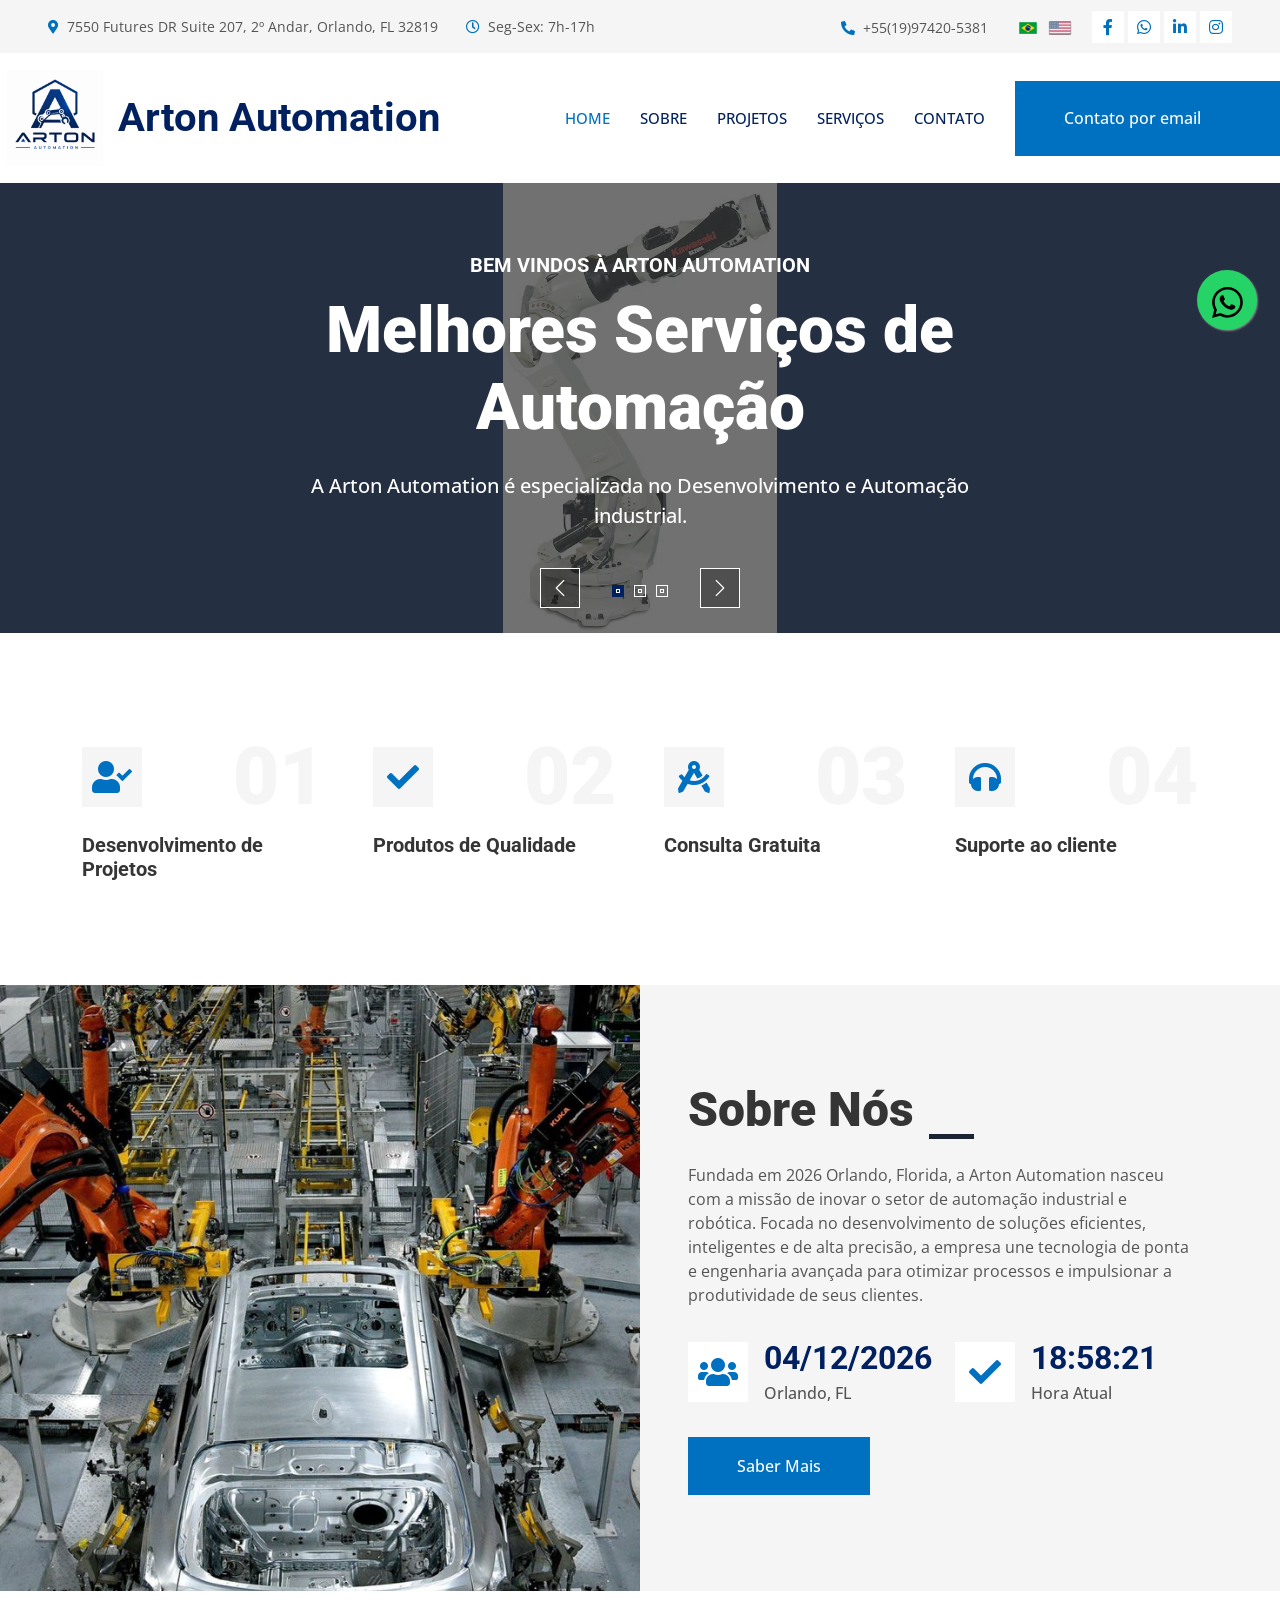
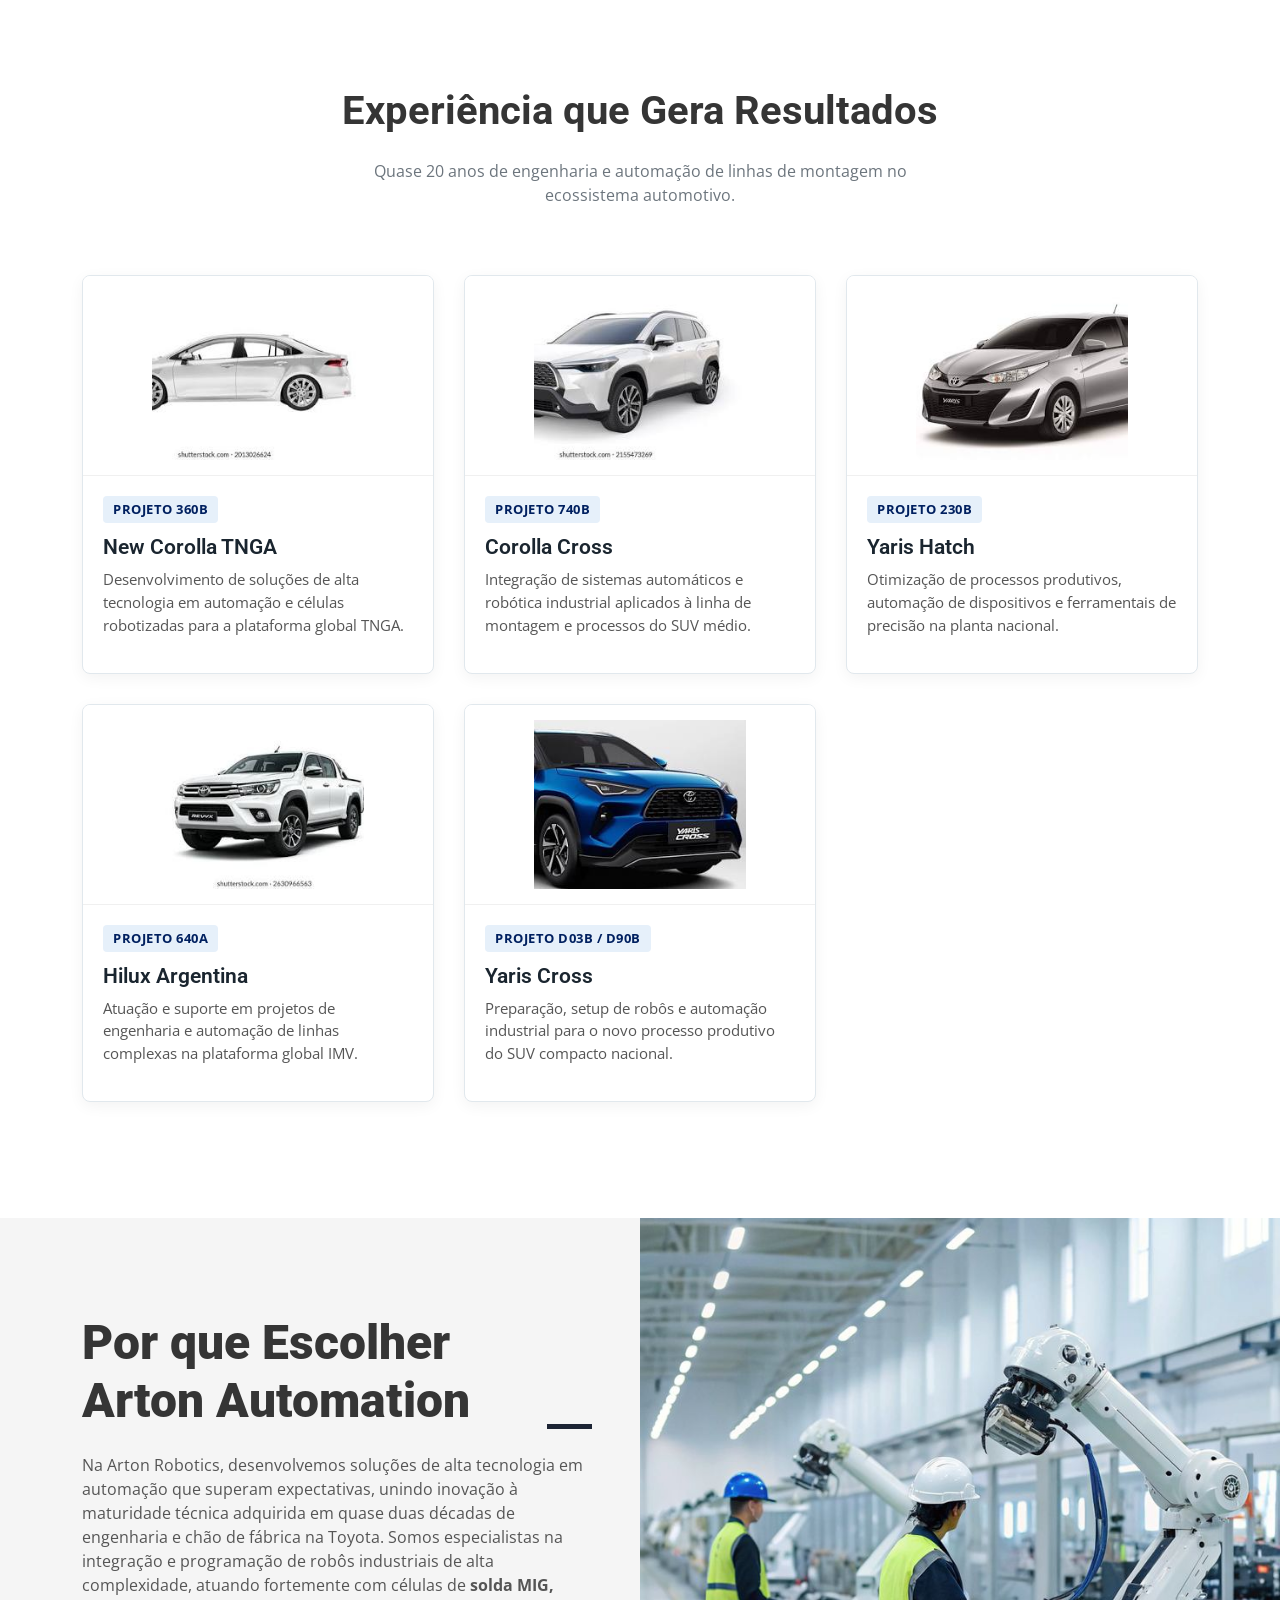
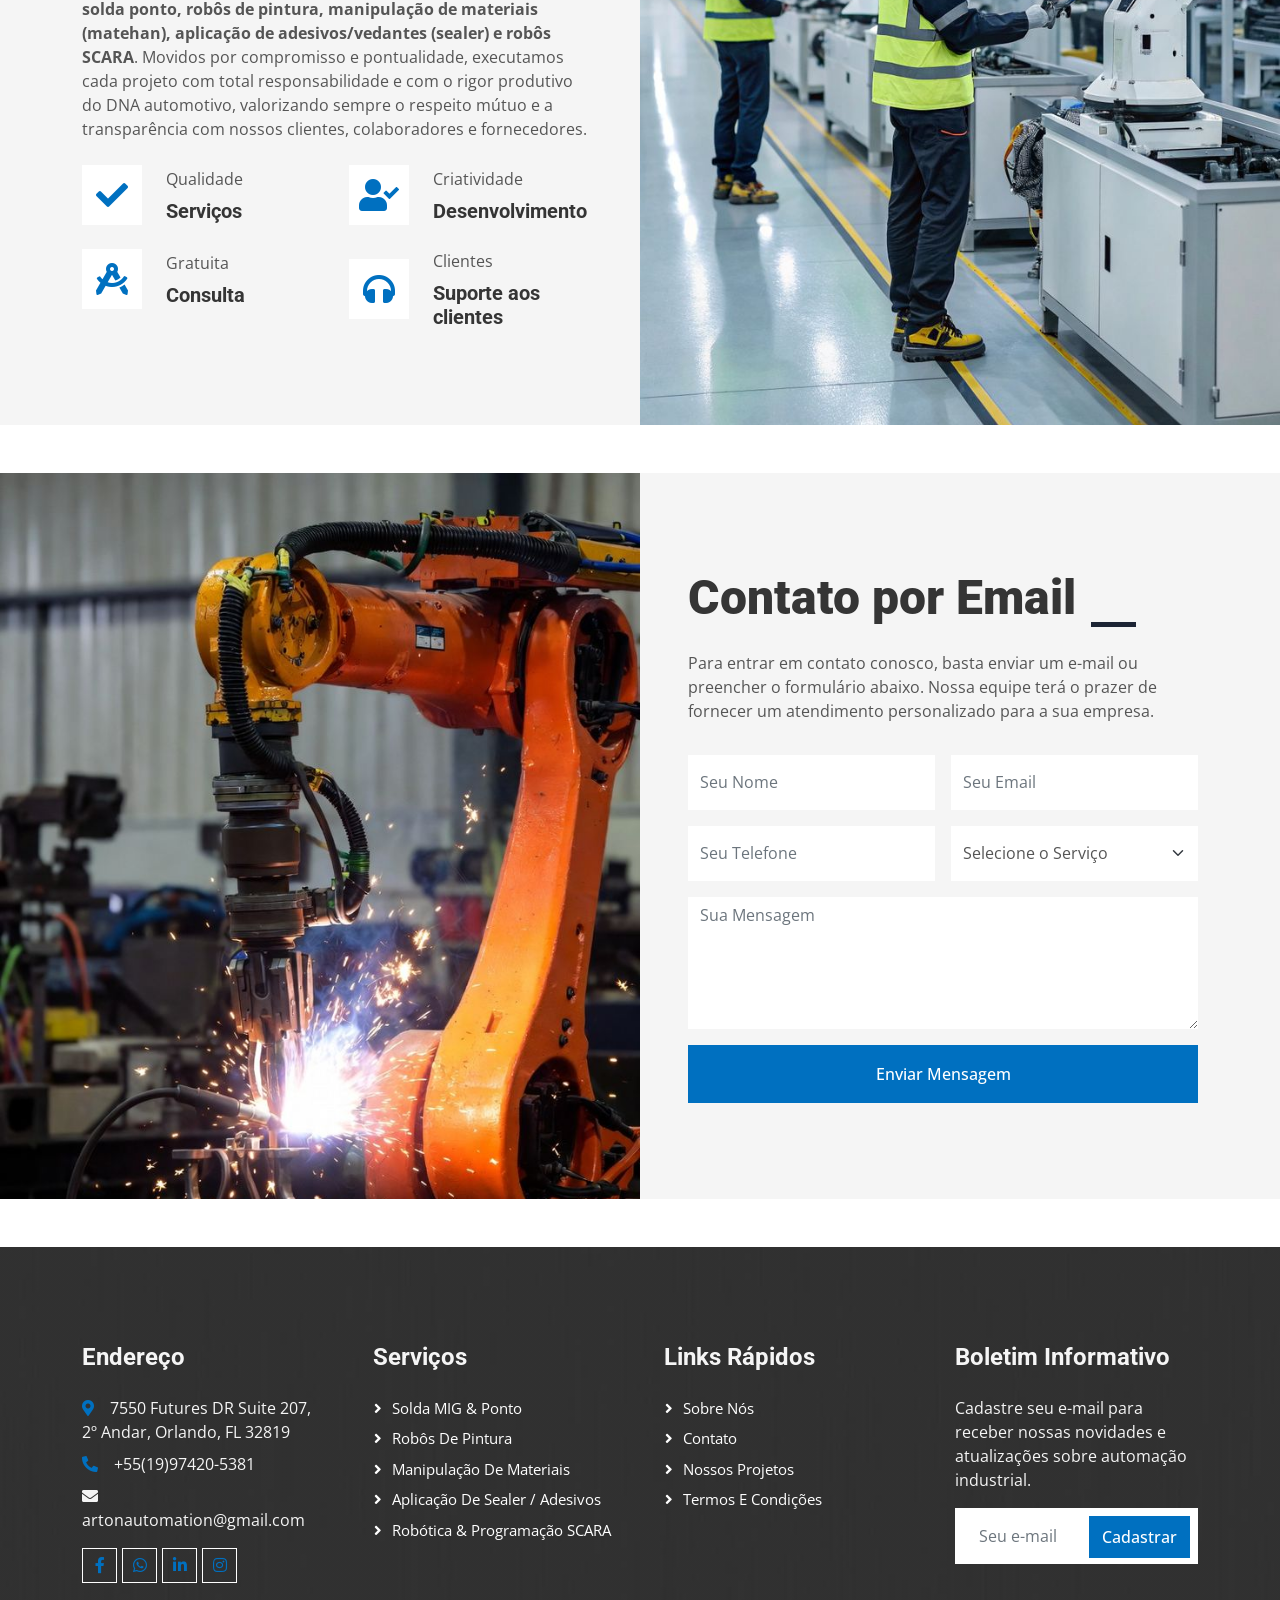
<file: index.html>
<!DOCTYPE html>
<html lang="Pt-BR">

<head>
    <meta charset="utf-8">
    <title>Arton Automation</title>
    <meta content="width=device-width, initial-scale=1.0" name="viewport">
    <meta content="" name="keywords">
    <meta content="" name="description">

    <!-- Favicon -->
    <link href="img/favicon.ico" rel="icon">

    <!-- Google Web Fonts -->
    <link rel="preconnect" href="https://fonts.googleapis.com">
    <link rel="preconnect" href="https://fonts.gstatic.com" crossorigin>
    <link href="https://fonts.googleapis.com/css2?family=Open+Sans:wght@400;500&family=Roboto:wght@500;700;900&display=swap" rel="stylesheet"> 

    <!-- Icon Font Stylesheet -->
    <link href="https://cdnjs.cloudflare.com/ajax/libs/font-awesome/5.10.0/css/all.min.css" rel="stylesheet">
    <link href="https://cdn.jsdelivr.net/npm/bootstrap-icons@1.4.1/font/bootstrap-icons.css" rel="stylesheet">

    <!-- Libraries Stylesheet -->
    <link href="lib/animate/animate.min.css" rel="stylesheet">
    <link href="lib/owlcarousel/assets/owl.carousel.min.css" rel="stylesheet">
    <link href="lib/lightbox/css/lightbox.min.css" rel="stylesheet">

    <!-- Customized Bootstrap Stylesheet -->
    <link href="css/bootstrap.min.css" rel="stylesheet">

    <!-- Template Stylesheet -->
    <link href="css/style.css" rel="stylesheet">
</head>

<body>
    <!-- Spinner Start -->
    <div id="spinner" class="show bg-white position-fixed translate-middle w-100 vh-100 top-50 start-50 d-flex align-items-center justify-content-center">
        <div class="spinner-grow text-primary" style="width: 3rem; height: 3rem;" role="status">
            <span class="sr-only">Loading...</span>
        </div>
    </div>
    <!-- Spinner End -->


    <!-- Topbar Start -->
    <div class="container-fluid bg-light p-0">
        <div class="row gx-0 d-none d-lg-flex">
            <div class="col-lg-7 px-5 text-start">
                <div class="h-100 d-inline-flex align-items-center py-3 me-4">
                    <small class="fa fa-map-marker-alt text-primary me-2"></small>
                    <small>7550 Futures DR Suite 207, 2º Andar, Orlando, FL 32819</small>
                </div>
                <div class="h-100 d-inline-flex align-items-center py-3">
                    <small class="far fa-clock text-primary me-2"></small>
                    <small>Seg-Sex: 7h-17h</small>
                </div>
            </div>
            <div class="col-lg-5 px-5 text-end">
                <div class="h-100 d-inline-flex align-items-center py-3 me-4">
                    <small class="fa fa-phone-alt text-primary me-2"></small>
                    <small>+55(19)97420-5381</small>
                </div>
                <div class="h-100 d-inline-flex align-items-center me-3">
                    <a href="index.html" class="me-2" title="Português">
                        <img src="img/bandeira-br.png" alt="Brasil" style="width: 24px; opacity: 1;">
                    </a>
                    <a href="en/index.html" title="English">
                        <img src="img/bandeira-en.png" alt="USA" style="width: 24px; opacity: 0.6;">
                    </a>
                </div>
                <div class="h-100 d-inline-flex align-items-center">
                    <a class="btn btn-sm-square bg-white text-primary me-1" href=""><i class="fab fa-facebook-f"></i></a>
                    <a class="btn btn-sm-square bg-white text-primary me-1" href="https://wa.me/5519974205381?text=Quero%20saber%20mais%20sobre%20os%20Servi%C3%A7os..."><i class="fab fa-whatsapp"></i></a>                   
                    <a class="btn btn-sm-square bg-white text-primary me-1" href=""><i class="fab fa-linkedin-in"></i></a>
                    <a class="btn btn-sm-square bg-white text-primary me-0" href=""><i class="fab fa-instagram"></i></a>
                </div>
            </div>
        </div>
    </div>
    <!-- Topbar End -->


    <!-- Navbar Start -->
    <nav class="navbar navbar-expand-lg bg-white navbar-light sticky-top p-0">
        <a href="index.html" class="navbar-brand d-flex align-items-center px-4 px-lg-5">
            <img src="img/logo Arton Automation.png" alt="Arton Automation" width="110" height="110" class="me-2">          
            <h1 class="m-0 text-dark" style="color: #002060 !important; font-weight: 700;">Arton Automation</h1>
        </a>

        <!-- Whatsapp link -->
        <div class="poupup">
            <a href="https://wa.me/5519974205381?text=Quero%20saber%20mais%20sobre%20os%20Servi%C3%A7os..." target="_blank" class="whatsappLink" rel="noreferrer">
                <img src="./img/whatsapp.svg" class="icon" alt="WhatsApp">
            </a>
        </div>

        <button type="button" class="navbar-toggler me-4" data-bs-toggle="collapse" data-bs-target="#navbarCollapse">
            <span class="navbar-toggler-icon"></span>
        </button>

        <div class="collapse navbar-collapse" id="navbarCollapse">
            <div class="navbar-nav ms-auto p-4 p-lg-0">
                <a href="index.html" class="nav-item nav-link active">Home</a>
                <a href="#sobre" class="nav-item nav-link">Sobre</a>
                <a href="#projetos" class="nav-item nav-link">Projetos</a>
                <a href="#projetos" class="nav-item nav-link">Serviços</a>
                <a href="#contato" class="nav-item nav-link">Contato</a>
            </div>
            <a href="mailto:artonautomation@gmail.com" class="btn btn-primary py-4 px-lg-5 d-none d-lg-block">
                Contato por email<i class="fa fa-arrow-right ms-3"></i>
            </a>
        </div>
    </nav>
    <!-- Navbar End -->


    <!-- Carousel / Header Start -->
    <div class="container-fluid p-0 pb-5">
        <div class="owl-carousel header-carousel position-relative">
            
            <div class="owl-carousel-item position-relative">
                <img class="img-fluid" src="img/khi-robo.jpg" alt="">
                <div class="position-absolute top-0 start-0 w-100 h-100 d-flex align-items-center" style="background: rgba(53, 53, 53, .7);">
                    <div class="container">
                        <div class="row justify-content-center">
                            <div class="col-12 col-lg-8 text-center">
                                <h5 class="text-white text-uppercase mb-3 animated slideInDown">Bem Vindos à Arton Automation</h5>
                                <h1 class="display-3 text-white animated slideInDown mb-4">Melhores Serviços de Automação</h1>
                                <p class="fs-5 fw-medium text-white mb-4 pb-2">A Arton Automation é especializada no Desenvolvimento e Automação industrial.</p>
                            </div>
                        </div>
                    </div>
                </div>
            </div>

            <div class="owl-carousel-item position-relative">
                <img class="img-fluid" src="img/robo-fanuc.jpg" alt="">
                <div class="position-absolute top-0 start-0 w-100 h-100 d-flex align-items-center" style="background: rgba(53, 53, 53, .7);">
                    <div class="container">
                        <div class="row justify-content-center">
                            <div class="col-12 col-lg-8 text-center">
                                <h5 class="text-white text-uppercase mb-3 animated slideInDown">Bem Vindos à Arton Automation</h5>
                                <h1 class="display-3 text-white animated slideInDown mb-4">Melhores Serviços de Automação</h1>
                                <p class="fs-5 fw-medium text-white mb-4 pb-2">A Arton Automation é especializada no Desenvolvimento e Automação industrial.</p>
                            </div>
                        </div>
                    </div>
                </div>
            </div>

            <div class="owl-carousel-item position-relative">
                <img class="img-fluid" src="img/robo-motoman.jpg" alt="">
                <div class="position-absolute top-0 start-0 w-100 h-100 d-flex align-items-center" style="background: rgba(53, 53, 53, .7);">
                    <div class="container">
                        <div class="row justify-content-center">
                            <div class="col-12 col-lg-8 text-center">
                                <h5 class="text-white text-uppercase mb-3 animated slideInDown">Bem Vindos à Arton Automation</h5>
                                <h1 class="display-3 text-white animated slideInDown mb-4">Melhores Serviços de Automação</h1>
                                <p class="fs-5 fw-medium text-white mb-4 pb-2">A Arton Automation é especializada no Desenvolvimento e Automação industrial.</p>
                            </div>
                        </div>
                    </div>
                </div>
            </div>

        </div>
    </div>
    <!-- Carousel / Header End -->


    <!-- Feature Start -->
    <div class="container-xxl py-5">
        <div class="container">
            <div class="row g-5">
                <div class="col-md-6 col-lg-3 wow fadeIn" data-wow-delay="0.1s">
                    <div class="d-flex align-items-center justify-content-between mb-2">
                        <div class="d-flex align-items-center justify-content-center bg-light" style="width: 60px; height: 60px;">
                            <i class="fa fa-user-check fa-2x text-primary"></i>
                        </div>
                        <h1 class="display-1 text-light mb-0">01</h1>
                    </div>
                    <h5>Desenvolvimento de Projetos</h5>
                </div>
                <div class="col-md-6 col-lg-3 wow fadeIn" data-wow-delay="0.3s">
                    <div class="d-flex align-items-center justify-content-between mb-2">
                        <div class="d-flex align-items-center justify-content-center bg-light" style="width: 60px; height: 60px;">
                            <i class="fa fa-check fa-2x text-primary"></i>
                        </div>
                        <h1 class="display-1 text-light mb-0">02</h1>
                    </div>
                    <h5>Produtos de Qualidade</h5>
                </div>
                <div class="col-md-6 col-lg-3 wow fadeIn" data-wow-delay="0.5s">
                    <div class="d-flex align-items-center justify-content-between mb-2">
                        <div class="d-flex align-items-center justify-content-center bg-light" style="width: 60px; height: 60px;">
                            <i class="fa fa-drafting-compass fa-2x text-primary"></i>
                        </div>
                        <h1 class="display-1 text-light mb-0">03</h1>
                    </div>
                    <h5>Consulta Gratuita</h5>
                </div>
                <div class="col-md-6 col-lg-3 wow fadeIn" data-wow-delay="0.7s">
                    <div class="d-flex align-items-center justify-content-between mb-2">
                        <div class="d-flex align-items-center justify-content-center bg-light" style="width: 60px; height: 60px;">
                            <i class="fa fa-headphones fa-2x text-primary"></i>
                        </div>
                        <h1 class="display-1 text-light mb-0">04</h1>
                    </div>
                    <h5>Suporte ao cliente</h5>
                </div>
            </div>
        </div>
    </div>
    <!-- Feature End -->


    <!-- About Start -->
    <div id="sobre" class="container-fluid bg-light overflow-hidden my-5 px-lg-0">
        <div class="container about px-lg-0">
            <div class="row g-0 mx-lg-0">
                <div class="col-lg-6 ps-lg-0" style="min-height: 400px;">
                    <div class="position-relative h-100">
                        <img class="position-absolute img-fluid w-100 h-100" src="img/linha-solda.jpg" style="object-fit: cover;" alt="">
                    </div>
                </div>
                <div class="col-lg-6 about-text py-5 wow fadeIn" data-wow-delay="0.5s">
                    <div class="p-lg-5 pe-lg-0">
                        <div class="section-title text-start">
                            <h1 class="display-5 mb-4">Sobre Nós</h1>
                        </div>
                        <p class="mb-4 pb-2">Fundada em 2026 Orlando, Florida, a Arton Automation nasceu com a missão de inovar o setor de automação industrial e robótica. Focada no desenvolvimento de soluções eficientes, inteligentes e de alta precisão, a empresa une tecnologia de ponta e engenharia avançada para otimizar processos e impulsionar a produtividade de seus clientes.</p>
                        <div class="row g-4 mb-4 pb-2">
                            <div class="col-sm-6 wow fadeIn" data-wow-delay="0.1s">
                                <div class="d-flex align-items-center">
                                    <div class="d-flex flex-shrink-0 align-items-center justify-content-center bg-white" style="width: 60px; height: 60px;">
                                        <i class="fa fa-users fa-2x" style="color: #0070C0 !important;"></i>
                                    </div>
                                    <div class="ms-3">
                                        <h2 class="mb-1" id="data-atual" style="color: #002060 !important; font-weight: 700;"></h2>
                                        <p class="fw-medium mb-0">Orlando, FL</p>
                                    </div>

                                    <script>
                                        const dataAtual = new Date();
                                        const dia = dataAtual.getDate().toString().padStart(2, '0');
                                        const mes = (dataAtual.getMonth() + 1).toString().padStart(2, '0');
                                        const ano = dataAtual.getFullYear();
                                        
                                        document.getElementById('data-atual').innerText = `${dia}/${mes}/${ano}`;
                                    </script>
                                </div>
                            </div>
                            <div class="col-sm-6 wow fadeIn" data-wow-delay="0.3s">
                                <div class="d-flex align-items-center">
                                    <div class="d-flex flex-shrink-0 align-items-center justify-content-center bg-white" style="width: 60px; height: 60px;">
                                        <i class="fa fa-check fa-2x" style="color: #0070C0 !important;"></i>
                                    </div>
                                    <div class="ms-3">
                                        <h2 class="mb-1" id="hora-atual" style="color: #002060 !important; font-weight: 700;"></h2>
                                        <p class="fw-medium mb-0">Hora Atual</p>
                                    </div>
                                      
                                    <script>
                                        function atualizarHora() {
                                            const dataAtual = new Date();
                                            const horas = dataAtual.getHours().toString().padStart(2, '0');
                                            const minutos = dataAtual.getMinutes().toString().padStart(2, '0');
                                            const segundos = dataAtual.getSeconds().toString().padStart(2, '0');
                                            
                                            document.getElementById('hora-atual').innerText = `${horas}:${minutos}:${segundos}`;
                                        }
                                        
                                        setInterval(atualizarHora, 1000);
                                        atualizarHora();
                                    </script>
                                </div>
                            </div>
                        </div>
                        <a href="mailto:artonautomation@gmail.com" class="btn btn-primary py-3 px-5">Saber Mais</a>
                    </div>
                </div>
            </div>
        </div>
    </div>
    <!-- About End -->


    <!-- Projects/Services Start -->
    <div id="projetos" class="container-xxl py-5">
        <div class="container">
            <div class="text-center mx-auto mb-5 wow fadeInUp" data-wow-delay="0.1s" style="max-width: 600px;">
                <h1 class="mb-4">Experiência que Gera Resultados</h1>
                <p class="text-muted">Quase 20 anos de engenharia e automação de linhas de montagem no ecossistema automotivo.</p>
            </div>

            <div class="grid-projetos wow fadeInUp" data-wow-delay="0.3s">

                <div class="card-projeto">
                    <div class="imagem-container">
                        <img src="img/corolla-sedan.jpg" alt="New Corolla TNGA"> 
                    </div>
                    <div class="conteudo-card">
                        <span class="codigo-projeto">Projeto 360B</span>
                        <h3 class="nome-carro">New Corolla TNGA</h3>
                        <p class="descricao-tecnica">Desenvolvimento de soluções de alta tecnologia em automação e células robotizadas para a plataforma global TNGA.</p>
                    </div>
                </div>

                <div class="card-projeto">
                    <div class="imagem-container">
                        <img src="img/corolla-cross.jpg" alt="Corolla Cross">
                    </div>
                    <div class="conteudo-card">
                        <span class="codigo-projeto">Projeto 740B</span>
                        <h3 class="nome-carro">Corolla Cross</h3>
                        <p class="descricao-tecnica">Integração de sistemas automáticos e robótica industrial aplicados à linha de montagem e processos do SUV médio.</p>
                    </div>
                </div>

                <div class="card-projeto">
                    <div class="imagem-container">
                        <img src="img/yaris.jpg" alt="Yaris Hatch">
                    </div>
                    <div class="conteudo-card">
                        <span class="codigo-projeto">Projeto 230B</span>
                        <h3 class="nome-carro">Yaris Hatch</h3>
                        <p class="descricao-tecnica">Otimização de processos produtivos, automação de dispositivos e ferramentais de precisão na planta nacional.</p>
                    </div>
                </div>

                <div class="card-projeto">
                    <div class="imagem-container">
                        <img src="img/hillux.jpg" alt="Hilux Argentina">
                    </div>
                    <div class="conteudo-card">
                        <span class="codigo-projeto">Projeto 640A</span>
                        <h3 class="nome-carro">Hilux Argentina</h3>
                        <p class="descricao-tecnica">Atuação e suporte em projetos de engenharia e automação de linhas complexas na plataforma global IMV.</p>
                    </div>
                </div>

                <div class="card-projeto">
                    <div class="imagem-container">
                        <img src="img/yaris-cross.jpg" alt="Yaris Cross">
                    </div>
                    <div class="conteudo-card">
                        <span class="codigo-projeto">Projeto D03B / D90B</span>
                        <h3 class="nome-carro">Yaris Cross</h3>
                        <p class="descricao-tecnica">Preparação, setup de robôs e automação industrial para o novo processo produtivo do SUV compacto nacional.</p>
                    </div>
                </div>

            </div>
        </div>
    </div>
    <!-- Projects/Services End -->


    <!-- Feature Start -->
    <div class="container-fluid bg-light overflow-hidden my-5 px-lg-0">
        <div class="container feature px-lg-0">
            <div class="row g-0 mx-lg-0">
                <div class="col-lg-6 feature-text py-5 wow fadeIn" data-wow-delay="0.5s">
                    <div class="p-lg-5 ps-lg-0">
                        <div class="section-title text-start">
                            <h1 class="display-5 mb-4">Por que Escolher Arton Automation</h1>
                        </div>
                        <p class="mb-4">Na Arton Robotics, desenvolvemos soluções de alta tecnologia em automação que superam expectativas, unindo inovação à maturidade técnica adquirida em quase duas décadas de engenharia e chão de fábrica na Toyota. Somos especialistas na integração e programação de robôs industriais de alta complexidade, atuando fortemente com células de <strong>solda MIG, solda ponto, robôs de pintura, manipulação de materiais (matehan), aplicação de adesivos/vedantes (sealer) e robôs SCARA</strong>. Movidos por compromisso e pontualidade, executamos cada projeto com total responsabilidade e com o rigor produtivo do DNA automotivo, valorizando sempre o respeito mútuo e a transparência com nossos clientes, colaboradores e fornecedores.</p>
                        <div class="row g-4">
                            <div class="col-6">
                                <div class="d-flex align-items-center">
                                    <div class="d-flex flex-shrink-0 align-items-center justify-content-center bg-white" style="width: 60px; height: 60px;">
                                        <i class="fa fa-check fa-2x text-primary"></i>
                                    </div>
                                    <div class="ms-4">
                                        <p class="mb-2">Qualidade</p>
                                        <h5 class="mb-0">Serviços</h5>
                                    </div>
                                </div>
                            </div>
                            <div class="col-6">
                                <div class="d-flex align-items-center">
                                    <div class="d-flex flex-shrink-0 align-items-center justify-content-center bg-white" style="width: 60px; height: 60px;">
                                        <i class="fa fa-user-check fa-2x text-primary"></i>
                                    </div>
                                    <div class="ms-4">
                                        <p class="mb-2">Criatividade</p>
                                        <h5 class="mb-0">Desenvolvimento</h5>
                                    </div>
                                </div>
                            </div>
                            <div class="col-6">
                                <div class="d-flex align-items-center">
                                    <div class="d-flex flex-shrink-0 align-items-center justify-content-center bg-white" style="width: 60px; height: 60px;">
                                        <i class="fa fa-drafting-compass fa-2x text-primary"></i>
                                    </div>
                                    <div class="ms-4">
                                        <p class="mb-2">Gratuita</p>
                                        <h5 class="mb-0">Consulta</h5>
                                    </div>
                                </div>
                            </div>
                            <div class="col-6">
                                <div class="d-flex align-items-center">
                                    <div class="d-flex flex-shrink-0 align-items-center justify-content-center bg-white" style="width: 60px; height: 60px;">
                                        <i class="fa fa-headphones fa-2x text-primary"></i>
                                    </div>
                                    <div class="ms-4">
                                        <p class="mb-2">Clientes</p>
                                        <h5 class="mb-0">Suporte aos clientes</h5>
                                    </div>
                                </div>
                            </div>
                        </div>
                    </div>
                </div>
                <div class="col-lg-6 pe-lg-0" style="min-height: 400px;">
                    <div class="position-relative h-100">
                        <img class="position-absolute img-fluid w-100 h-100" src="img/robotista1.jpg" style="object-fit: cover;" alt="">
                    </div>
                </div>
            </div>
        </div>
    </div>
    <!-- Feature End -->

    <!-- Contact / Quote Start -->
    <div id="contato" class="container-fluid bg-light overflow-hidden my-5 px-lg-0">
        <div class="container quote px-lg-0">
            <div class="row g-0 mx-lg-0">
                <div class="col-lg-6 ps-lg-0" style="min-height: 400px;">
                    <div class="position-relative h-100">
                        <img class="position-absolute img-fluid w-100 h-100" src="img/robo-de-solda.jpg" style="object-fit: cover;" alt="">
                    </div>
                </div>
                <div class="col-lg-6 quote-text py-5 wow fadeIn" data-wow-delay="0.5s">
                    <div class="p-lg-5 pe-lg-0">
                        <div class="section-title text-start">
                            <h1 class="display-5 mb-4">Contato por Email</h1>
                        </div>
                        <p class="mb-4 pb-2">Para entrar em contato conosco, basta enviar um e-mail ou preencher o formulário abaixo. Nossa equipe terá o prazer de fornecer um atendimento personalizado para a sua empresa.</p>
                        <form action="https://formsubmit.co/artonautomation@gmail.com" method="POST">
                            <div class="row g-3">
                                <div class="col-12 col-sm-6">                                                                    
                                    <input type="text" name="name" class="form-control border-0" placeholder="Seu Nome" id="name" style="height: 55px;" required>
                                </div>
                                <div class="col-12 col-sm-6">
                                    <input type="email" name="email" class="form-control border-0" placeholder="Seu Email" id="email" style="height: 55px;" required>
                                </div>
                                <div class="col-12 col-sm-6">
                                    <input type="text" name="tel" class="form-control border-0" placeholder="Seu Telefone" id="tel" style="height: 55px;" required>
                                </div>
                                <div class="col-12 col-sm-6">
                                    <select class="form-select border-0" style="height: 55px;">
                                        <option selected>Selecione o Serviço</option>
                                        <option value="1">Solda MIG e Ponto</option>
                                        <option value="2">Robôs de Pintura</option>
                                        <option value="3">Manipulação de Materiais</option>
                                        <option value="4">Aplicação de Adesivos/Sealer</option>
                                        <option value="5">Programação SCARA</option>
                                    </select>
                                </div>
                                <div class="col-12">
                                    <textarea class="form-control border-0" name="message" placeholder="Sua Mensagem" rows="5" required></textarea>
                                </div>
                                <div class="col-12">
                                    <button class="btn btn-primary w-100 py-3" type="submit">Enviar Mensagem</button>
                                </div>
                            </div>
                        </form>
                    </div>
                </div>
            </div>
        </div>
    </div>
    <!-- Contact / Quote End -->

  <!-- Footer Start -->
    <div class="container-fluid bg-dark text-light footer mt-5 pt-5 wow fadeIn" data-wow-delay="0.1s">
        <div class="container py-5">
            <div class="row g-5">

                <!-- Coluna 1: Endereço -->
                <div class="col-lg-3 col-md-6">
                    <h4 class="text-light mb-4">Endereço</h4>
                    <p class="mb-2"><i class="fa fa-map-marker-alt me-3"></i>7550 Futures DR Suite 207, 2º Andar, Orlando, FL 32819</p>
                    <p class="mb-2"><i class="fa fa-phone-alt me-3"></i>+55(19)97420-5381</p>
                    <p class="mb-2"><i class="fa fa-envelope me-3"></i>artonautomation@gmail.com</p>
                    <div class="d-flex pt-2">
                        <a class="btn btn-outline-light btn-social" href=""><i class="fab fa-facebook-f"></i></a>
                        <a class="btn btn-outline-light btn-social" href="https://wa.me/5519974205381?text=Quero%20saber%20mais%20sobre%20os%20Servi%C3%A7os..."><i class="fab fa-whatsapp"></i></a>
                        <a class="btn btn-outline-light btn-social" href=""><i class="fab fa-linkedin-in"></i></a>
                        <a class="btn btn-outline-light btn-social" href=""><i class="fab fa-instagram"></i></a>
                    </div>
                </div>

                <!-- Coluna 2: Serviços -->
                <div class="col-lg-3 col-md-6">
                    <h4 class="text-light mb-4">Serviços</h4>
                    <a class="btn btn-link" href="#projetos">Solda MIG & Ponto</a>
                    <a class="btn btn-link" href="#projetos">Robôs de Pintura</a>
                    <a class="btn btn-link" href="#projetos">Manipulação de Materiais</a>
                    <a class="btn btn-link" href="#projetos">Aplicação de Sealer / Adesivos</a>
                    <a class="btn btn-link" href="#projetos">Robótica & Programação SCARA</a>
                </div>

                <!-- Coluna 3: Links Rápidos -->
                <div class="col-lg-3 col-md-6">
                    <h4 class="text-light mb-4">Links Rápidos</h4>
                    <a class="btn btn-link" href="#sobre">Sobre Nós</a>
                    <a class="btn btn-link" href="#contato">Contato</a>
                    <a class="btn btn-link" href="#projetos">Nossos Projetos</a>
                    <a class="btn btn-link" href="mailto:artonautomation@gmail.com">Termos e Condições</a>
                </div>

                <!-- Coluna 4: Boletim Informativo / Notícias (AQUI ESTÁ ELE!) -->
                <div class="col-lg-3 col-md-6">
                    <h4 class="text-light mb-4">Boletim Informativo</h4>
                    <p>Cadastre seu e-mail para receber nossas novidades e atualizações sobre automação industrial.</p>
                    <div class="position-relative mx-auto" style="max-width: 400px;">
                        <form action="https://formsubmit.co/artonautomation@gmail.com" method="POST">
                            <input class="form-control border-0 w-100 py-3 ps-4 pe-5" type="email" name="newsletter_email" placeholder="Seu e-mail" required>
                            <button type="submit" class="btn btn-primary py-2 position-absolute top-0 end-0 mt-2 me-2">Cadastrar</button>
                        </form>
                    </div>
                </div>

            </div>
        </div>
    </div>
    <!-- Footer End -->

    <!-- JavaScript Libraries -->
    <script src="https://code.jquery.com/jquery-3.4.1.min.js"></script>
    <script src="https://cdn.jsdelivr.net/npm/bootstrap@5.0.0/dist/js/bootstrap.bundle.min.js"></script>
    <script src="lib/wow/wow.min.js"></script>
    <script src="lib/easing/easing.min.js"></script>
    <script src="lib/waypoints/waypoints.min.js"></script>
    <script src="lib/counterup/counterup.min.js"></script>
    <script src="lib/owlcarousel/owl.carousel.min.js"></script>
    <script src="lib/isotope/isotope.pkgd.min.js"></script>
    <script src="lib/lightbox/js/lightbox.min.js"></script>

    <!-- Template Javascript -->
    <script src="js/main.js"></script>
</body>

</html>
</file>
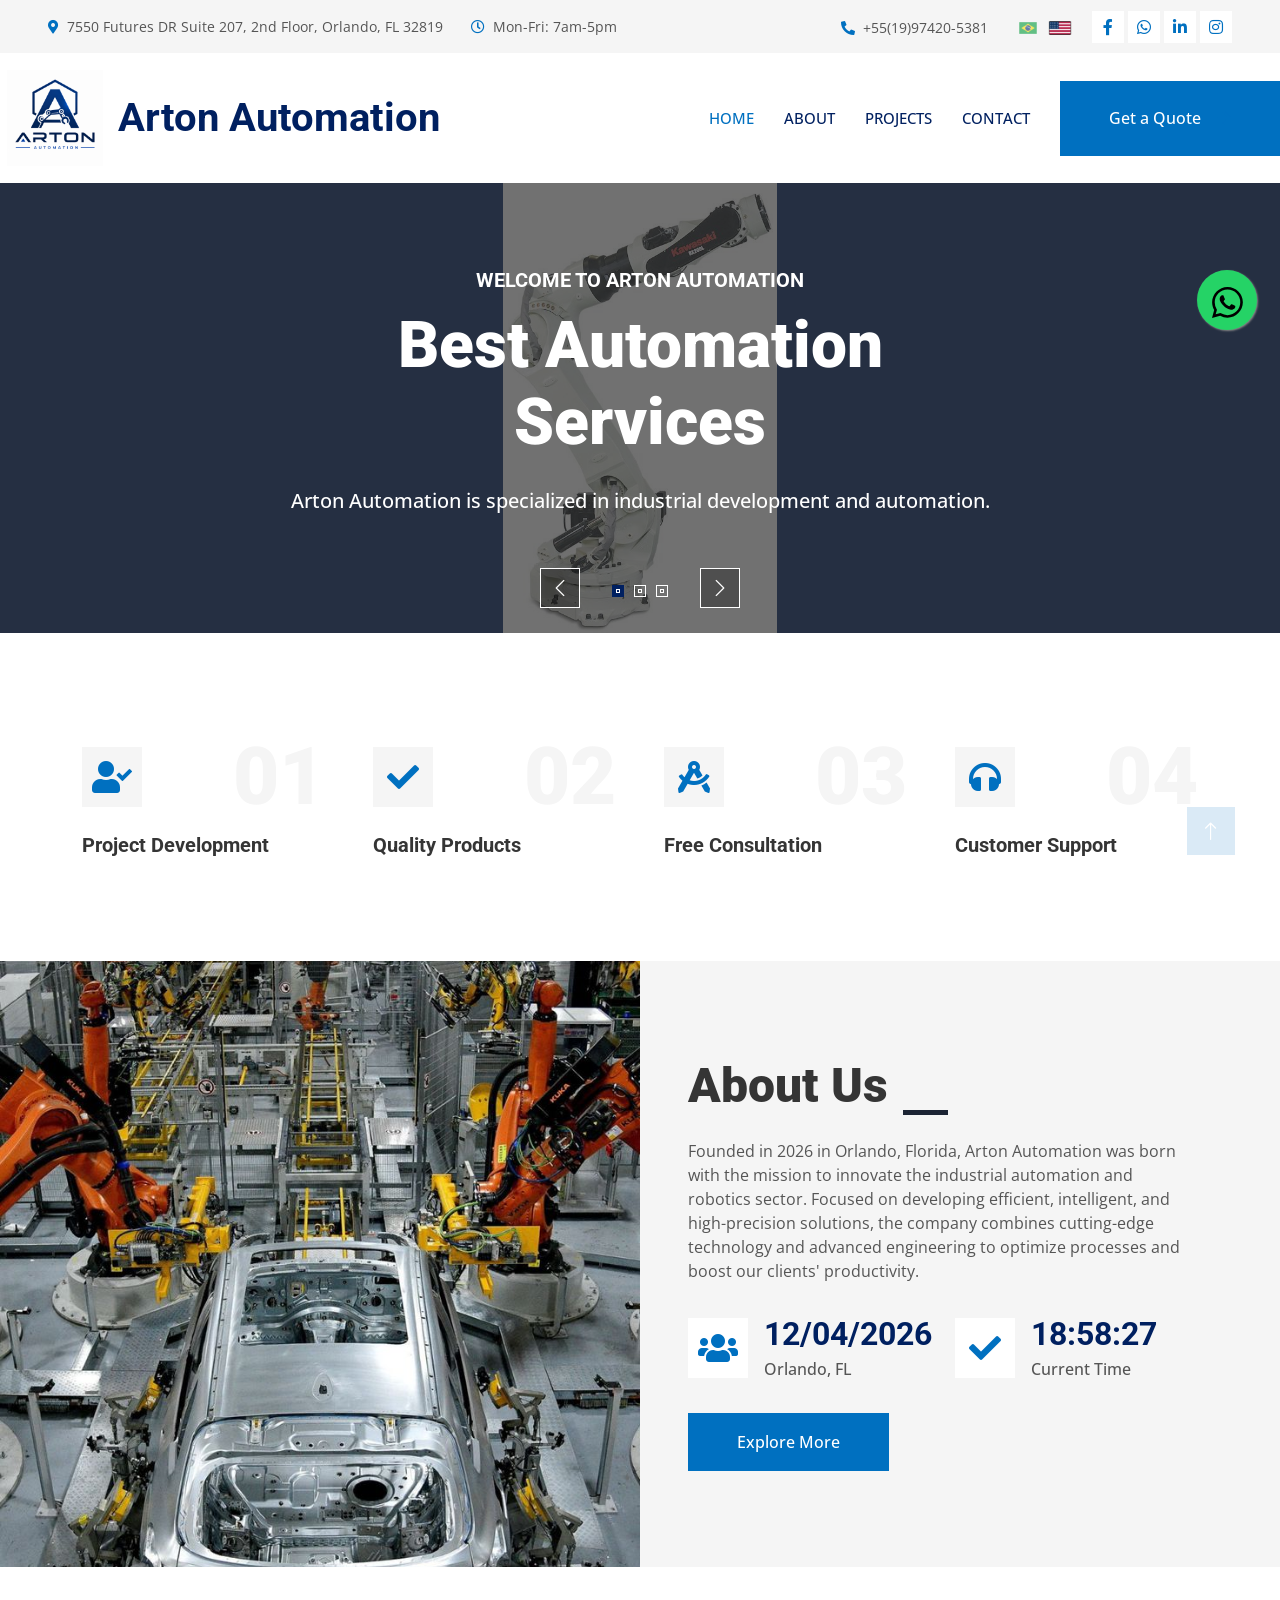
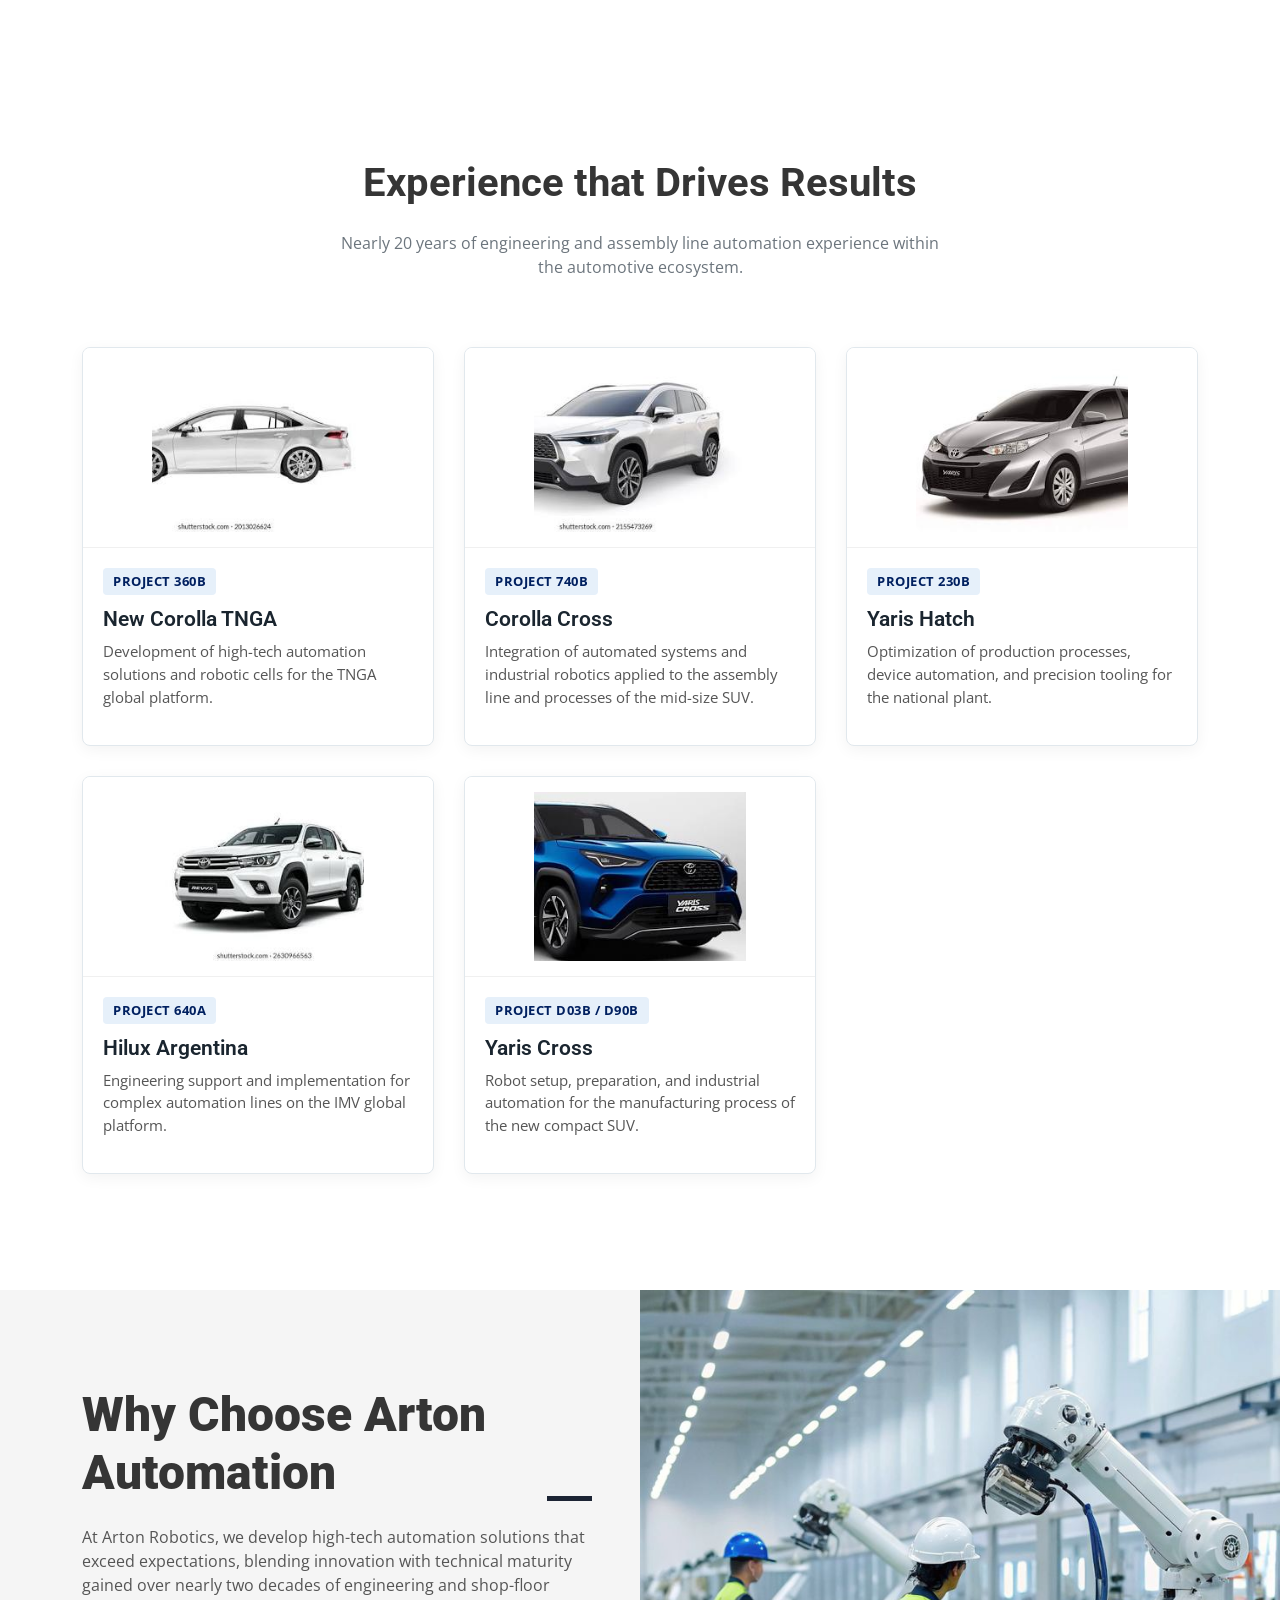
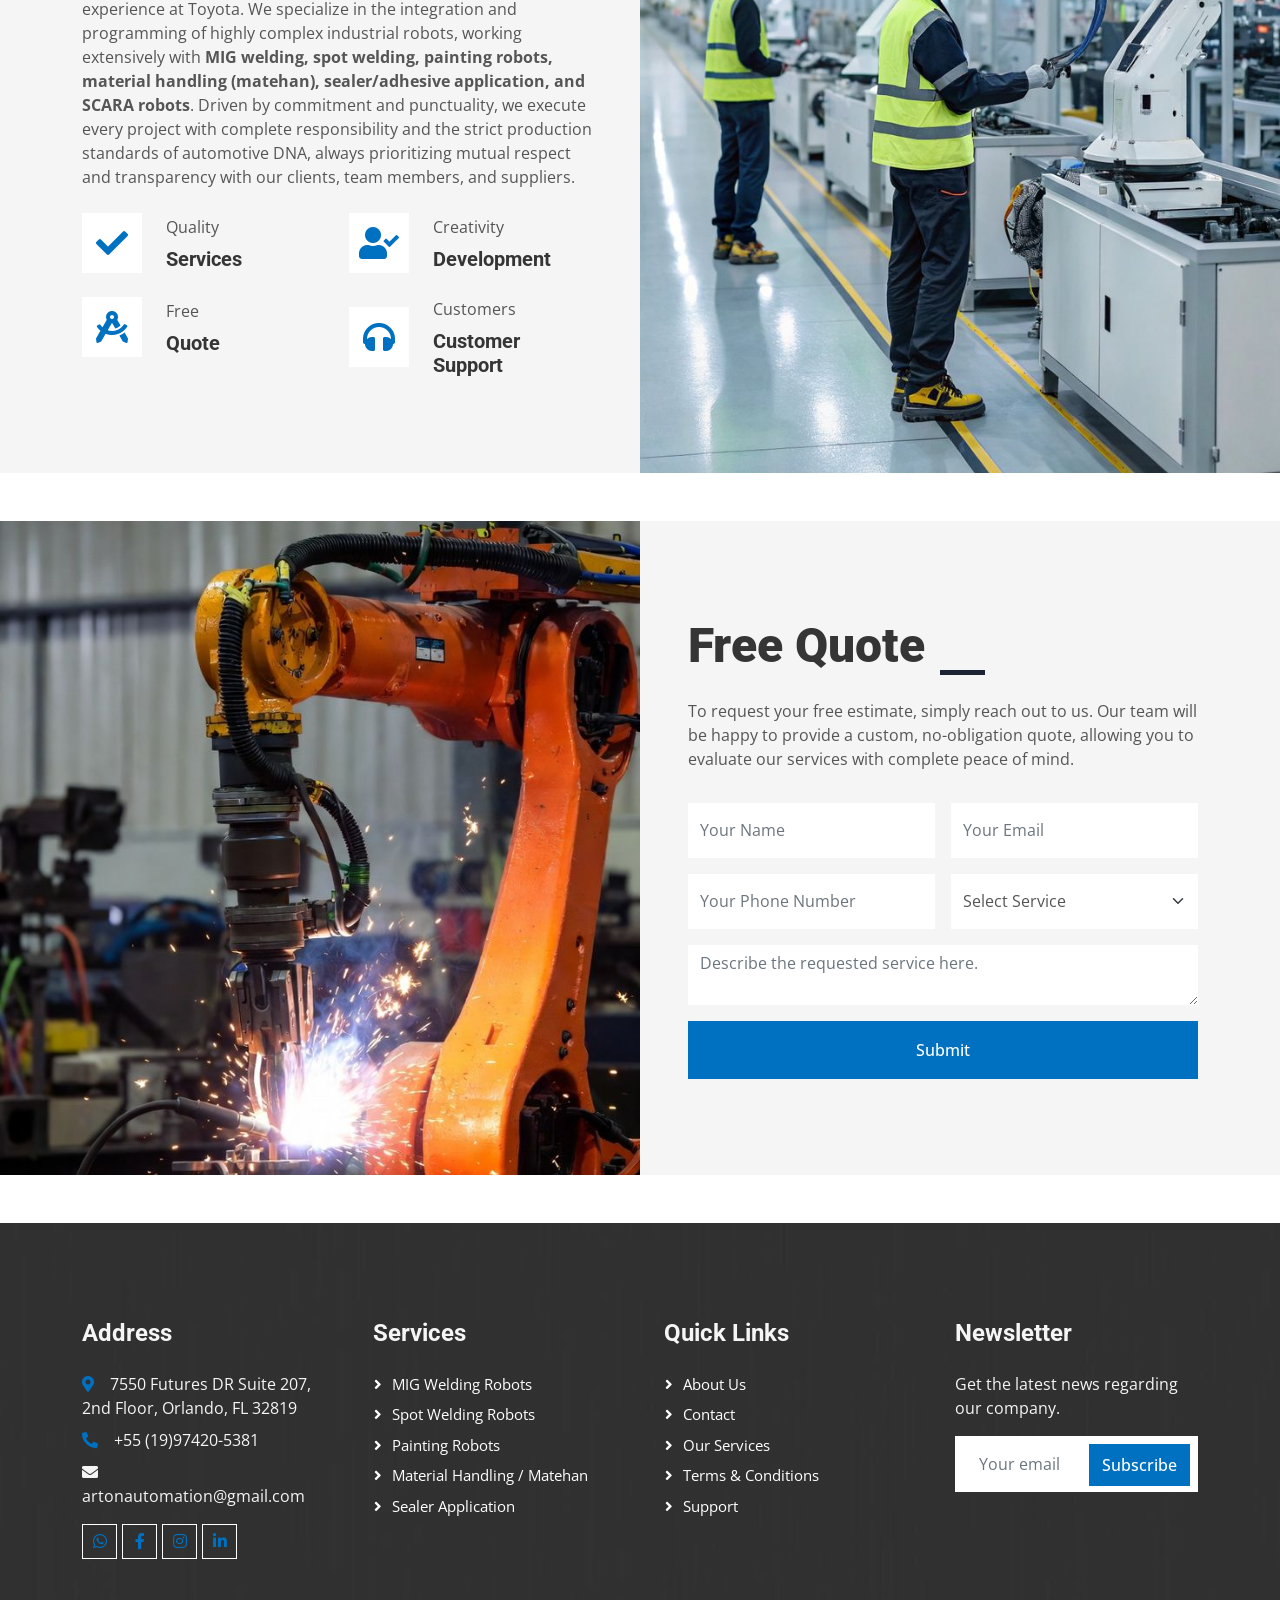
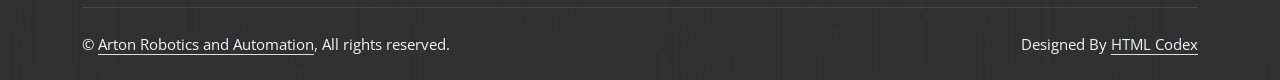
<file: en/index.html>
<!DOCTYPE html>
<html lang="en">

<head>
    <meta charset="utf-8">
    <title>Arton Automation</title>
    <meta content="width=device-width, initial-scale=1.0" name="viewport">
    <meta content="" name="keywords">
    <meta content="" name="description">

    <!-- Favicon -->
    <link href="../img/favicon.ico" rel="icon">

    <!-- Google Web Fonts -->
    <link rel="preconnect" href="https://fonts.googleapis.com">
    <link rel="preconnect" href="https://fonts.gstatic.com" crossorigin>
    <link href="https://fonts.googleapis.com/css2?family=Open+Sans:wght@400;500&family=Roboto:wght@500;700;900&display=swap" rel="stylesheet"> 

    <!-- Icon Font Stylesheet -->
    <link href="https://cdnjs.cloudflare.com/ajax/libs/font-awesome/5.10.0/css/all.min.css" rel="stylesheet">
    <link href="https://cdn.jsdelivr.net/npm/bootstrap-icons@1.4.1/font/bootstrap-icons.css" rel="stylesheet">

    <!-- Libraries Stylesheet -->
    <link href="../lib/animate/animate.min.css" rel="stylesheet">
    <link href="../lib/owlcarousel/assets/owl.carousel.min.css" rel="stylesheet">
    <link href="../lib/lightbox/css/lightbox.min.css" rel="stylesheet">

    <!-- Customized Bootstrap Stylesheet -->
    <link href="../css/bootstrap.min.css" rel="stylesheet">

    <!-- Template Stylesheet -->
    <link href="../css/style.css" rel="stylesheet">
</head>

<body>
    <!-- Spinner Start -->
    <div id="spinner" class="show bg-white position-fixed translate-middle w-100 vh-100 top-50 start-50 d-flex align-items-center justify-content-center">
        <div class="spinner-grow text-primary" style="width: 3rem; height: 3rem;" role="status">
            <span class="sr-only">Loading...</span>
        </div>
    </div>
    <!-- Spinner End -->


    <!-- Topbar Start -->
    <div class="container-fluid bg-light p-0">
        <div class="row gx-0 d-none d-lg-flex">
            <div class="col-lg-7 px-5 text-start">
                <div class="h-100 d-inline-flex align-items-center py-3 me-4">
                    <small class="fa fa-map-marker-alt text-primary me-2"></small>
                    <small>7550 Futures DR Suite 207, 2nd Floor, Orlando, FL 32819</small>
                </div>
                <div class="h-100 d-inline-flex align-items-center py-3">
                    <small class="far fa-clock text-primary me-2"></small>
                    <small>Mon-Fri: 7am-5pm</small>
                </div>
            </div>
            <div class="col-lg-5 px-5 text-end">
                <div class="h-100 d-inline-flex align-items-center py-3 me-4">
                    <small class="fa fa-phone-alt text-primary me-2"></small>
                    <small>+55(19)97420-5381</small>
                </div>
                <div class="h-100 d-inline-flex align-items-center me-3">
                    <a href="../index.html" class="me-2" title="Português">
                        <img src="../img/bandeira-br.png" alt="Brazil" style="width: 24px; opacity: 0.6;">
                    </a>
                    <a href="index.html" title="English">
                        <img src="../img/bandeira-en.png" alt="USA" style="width: 24px; opacity: 1;">
                    </a>
                </div>
                <div class="h-100 d-inline-flex align-items-center">
                    <a class="btn btn-sm-square bg-white text-primary me-1" href=""><i class="fab fa-facebook-f"></i></a>
                    <a class="btn btn-sm-square bg-white text-primary me-1" href="https://wa.me/5519974205381?text=I%20want%20to%20know%20more%20about%20the%20services..."><i class="fab fa-whatsapp"></i></a>                   
                    <a class="btn btn-sm-square bg-white text-primary me-1" href=""><i class="fab fa-linkedin-in"></i></a>
                    <a class="btn btn-sm-square bg-white text-primary me-0" href=""><i class="fab fa-instagram"></i></a>
                </div>
            </div>
        </div>
    </div>
    <!-- Topbar End -->

<!-- Navbar Start -->
    <nav class="navbar navbar-expand-lg bg-white navbar-light sticky-top p-0">
        <a href="index.html" class="navbar-brand d-flex align-items-center px-4 px-lg-5">
            <img src="../img/logo Arton Automation.png" alt="Arton Automation" width="110" height="110" class="me-2">          
            <h1 class="m-0 text-dark" style="color: #002060 !important; font-weight: 700;">Arton Automation</h1>
        </a>

      <!-- Whatsapp Floating Link -->
    <div class="poupup">
        <a href="https://wa.me/5519974205381?text=I%20want%20to%20know%20more%20about%20the%20services..." target="_blank" class="whatsappLink" rel="noreferrer">
            <img src="../img/whatsapp.svg" class="icon" alt="WhatsApp">
        </a>
    </div>       

   <button type="button" class="navbar-toggler me-4" data-bs-toggle="collapse" data-bs-target="#navbarCollapse">
        <span class="navbar-toggler-icon"></span>
    </button>
    <div class="collapse navbar-collapse" id="navbarCollapse">
        <div class="navbar-nav ms-auto p-4 p-lg-0">
            <a href="index.html" class="nav-item nav-link active">Home</a>
            <a href="#about" class="nav-item nav-link">About</a>
            <a href="#projects" class="nav-item nav-link">Projects</a>
            <a href="mailto:artonautomation@gmail.com" class="nav-item nav-link">Contact</a>
        </div>
        <a href="https://wa.me/5519974205381?text=I%20want%20to%20know%20more%20about%20the%20services..." target="_blank" rel="noreferrer" class="btn btn-primary py-4 px-lg-5 d-none d-lg-block">Get a Quote<i class="fa fa-arrow-right ms-3"></i></a>
    </div>
</nav>
<!-- Navbar End -->

    <!-- Carousel Start -->
    <div class="container-fluid p-0 pb-5">
        <div class="owl-carousel header-carousel position-relative">
            
            <div class="owl-carousel-item position-relative">
                <img class="img-fluid" src="../img/khi-robo.jpg" alt="">
                <div class="position-absolute top-0 start-0 w-100 h-100 d-flex align-items-center" style="background: rgba(53, 53, 53, .7);">
                    <div class="container">
                        <div class="row justify-content-center">
                            <div class="col-12 col-lg-8 text-center">
                                <h5 class="text-white text-uppercase mb-3 animated slideInDown">Welcome to Arton Automation</h5>
                                <h1 class="display-3 text-white animated slideInDown mb-4">Best Automation Services</h1>
                                <p class="fs-5 fw-medium text-white mb-4 pb-2">Arton Automation is specialized in industrial development and automation.</p>
                            </div>
                        </div>
                    </div>
                </div>
            </div>

            <div class="owl-carousel-item position-relative">
                <img class="img-fluid" src="../img/robo-fanuc.jpg" alt="">
                <div class="position-absolute top-0 start-0 w-100 h-100 d-flex align-items-center" style="background: rgba(53, 53, 53, .7);">
                    <div class="container">
                        <div class="row justify-content-center">
                            <div class="col-12 col-lg-8 text-center">
                                <h5 class="text-white text-uppercase mb-3 animated slideInDown">Welcome to Arton Automation</h5>
                                <h1 class="display-3 text-white animated slideInDown mb-4">Best Automation Services</h1>
                                <p class="fs-5 fw-medium text-white mb-4 pb-2">Arton Automation is specialized in industrial development and automation.</p>
                            </div>
                        </div>
                    </div>
                </div>
            </div>

            <div class="owl-carousel-item position-relative">
                <img class="img-fluid" src="../img/robo-motoman.jpg" alt="">
                <div class="position-absolute top-0 start-0 w-100 h-100 d-flex align-items-center" style="background: rgba(53, 53, 53, .7);">
                    <div class="container">
                        <div class="row justify-content-center">
                            <div class="col-12 col-lg-8 text-center">
                                <h5 class="text-white text-uppercase mb-3 animated slideInDown">Welcome to Arton Automation</h5>
                                <h1 class="display-3 text-white animated slideInDown mb-4">Best Automation Services</h1>
                                <p class="fs-5 fw-medium text-white mb-4 pb-2">Arton Automation is specialized in industrial development and automation.</p>
                            </div>
                        </div>
                    </div>
                </div>
            </div>

        </div>
    </div>
    <!-- Carousel End -->


    <!-- Feature Start -->
    <div class="container-xxl py-5">
        <div class="container">
            <div class="row g-5">
                <div class="col-md-6 col-lg-3 wow fadeIn" data-wow-delay="0.1s">
                    <div class="d-flex align-items-center justify-content-between mb-2">
                        <div class="d-flex align-items-center justify-content-center bg-light" style="width: 60px; height: 60px;">
                            <i class="fa fa-user-check fa-2x text-primary"></i>
                        </div>
                        <h1 class="display-1 text-light mb-0">01</h1>
                    </div>
                    <h5>Project Development</h5>
                </div>
                <div class="col-md-6 col-lg-3 wow fadeIn" data-wow-delay="0.3s">
                    <div class="d-flex align-items-center justify-content-between mb-2">
                        <div class="d-flex align-items-center justify-content-center bg-light" style="width: 60px; height: 60px;">
                            <i class="fa fa-check fa-2x text-primary"></i>
                        </div>
                        <h1 class="display-1 text-light mb-0">02</h1>
                    </div>
                    <h5>Quality Products</h5>
                </div>
                <div class="col-md-6 col-lg-3 wow fadeIn" data-wow-delay="0.5s">
                    <div class="d-flex align-items-center justify-content-between mb-2">
                        <div class="d-flex align-items-center justify-content-center bg-light" style="width: 60px; height: 60px;">
                            <i class="fa fa-drafting-compass fa-2x text-primary"></i>
                        </div>
                        <h1 class="display-1 text-light mb-0">03</h1>
                    </div>
                    <h5>Free Consultation</h5>
                </div>
                <div class="col-md-6 col-lg-3 wow fadeIn" data-wow-delay="0.7s">
                    <div class="d-flex align-items-center justify-content-between mb-2">
                        <div class="d-flex align-items-center justify-content-center bg-light" style="width: 60px; height: 60px;">
                            <i class="fa fa-headphones fa-2x text-primary"></i>
                        </div>
                        <h1 class="display-1 text-light mb-0">04</h1>
                    </div>
                    <h5>Customer Support</h5>
                </div>
            </div>
        </div>
    </div>
    <!-- Feature End -->


    <!-- About Start -->
    <div class="container-fluid bg-light overflow-hidden my-5 px-lg-0">
        <div class="container about px-lg-0">
            <div class="row g-0 mx-lg-0">
                <div class="col-lg-6 ps-lg-0" style="min-height: 400px;">
                    <div class="position-relative h-100">
                        <img class="position-absolute img-fluid w-100 h-100" src="../img/linha-solda.jpg" style="object-fit: cover;" alt="">
                    </div>
                </div>
                <div class="col-lg-6 about-text py-5 wow fadeIn" data-wow-delay="0.5s">
                    <div class="p-lg-5 pe-lg-0">
                        <div class="section-title text-start">
                            <div id="about" class="container-fluid bg-light..."> 
                       <!-- Conteúdo do About Us -->
                     </div>
                            <h1 class="display-5 mb-4">About Us</h1>
                        </div>
                        <p class="mb-4 pb-2">Founded in 2026 in Orlando, Florida, Arton Automation was born with the mission to innovate the industrial automation and robotics sector. Focused on developing efficient, intelligent, and high-precision solutions, the company combines cutting-edge technology and advanced engineering to optimize processes and boost our clients' productivity.</p>
                        <div class="row g-4 mb-4 pb-2">
                            <div class="col-sm-6 wow fadeIn" data-wow-delay="0.1s">
                                <div class="d-flex align-items-center">
                                    <div class="d-flex flex-shrink-0 align-items-center justify-content-center bg-white" style="width: 60px; height: 60px;">
                                        <i class="fa fa-users fa-2x" style="color: #0070C0 !important;"></i>
                                    </div>
                                    <div class="ms-3">
                                        <h2 class="mb-1" id="data-atual" style="color: #002060 !important; font-weight: 700;"></h2>
                                        <p class="fw-medium mb-0">Orlando, FL</p>
                                    </div>
                                    <script>
                                        const dataAtual = new Date();
                                        const dia = dataAtual.getDate().toString().padStart(2, '0');
                                        const mes = (dataAtual.getMonth() + 1).toString().padStart(2, '0');
                                        const ano = dataAtual.getFullYear();
                                        document.getElementById('data-atual').innerText = `${mes}/${dia}/${ano}`;
                                    </script>
                                </div>
                            </div>
                            <div class="col-sm-6 wow fadeIn" data-wow-delay="0.3s">
                                <div class="d-flex align-items-center">
                                    <div class="d-flex flex-shrink-0 align-items-center justify-content-center bg-white" style="width: 60px; height: 60px;">
                                        <i class="fa fa-check fa-2x" style="color: #0070C0 !important;"></i>
                                    </div>
                                    <div class="ms-3">
                                        <h2 class="mb-1" id="hora-atual" style="color: #002060 !important; font-weight: 700;"></h2>
                                        <p class="fw-medium mb-0">Current Time</p>
                                    </div>
                                    <script>
                                        function atualizarHora() {
                                            const dataAtual = new Date();
                                            const horas = dataAtual.getHours().toString().padStart(2, '0');
                                            const minutos = dataAtual.getMinutes().toString().padStart(2, '0');
                                            const segundos = dataAtual.getSeconds().toString().padStart(2, '0');
                                            document.getElementById('hora-atual').innerText = `${horas}:${minutos}:${segundos}`;
                                        }
                                        setInterval(atualizarHora, 1000);
                                        atualizarHora();
                                    </script>
                                </div>
                            </div>
                        </div>
                        <a href="../file/Apresentação_whammer_2025.pdf" class="btn btn-primary py-3 px-5">Explore More</a>
                    </div>
                </div>
            </div>
        </div>
    </div>
    <!-- About End -->


    <!-- Service Start -->
    <div class="container-xxl py-5">
        <div class="container">
            <div class="text-center mx-auto mb-5 wow fadeInUp" data-wow-delay="0.1s" style="max-width: 600px;">
                <div id="projects" class="container-xxl py-5">
             <!-- Conteúdo do Experience that Drives Results -->
               </div>
                <h1 class="mb-4">Experience that Drives Results</h1>
                <p class="text-muted">Nearly 20 years of engineering and assembly line automation experience within the automotive ecosystem.</p>
            </div>

            <div class="grid-projetos wow fadeInUp" data-wow-delay="0.3s">

                <div class="card-projeto">
                    <div class="imagem-container">
                        <img src="../img/corolla-sedan.jpg" alt="New Corolla TNGA"> 
                    </div>
                    <div class="conteudo-card">
                        <span class="codigo-projeto">Project 360B</span>
                        <h3 class="nome-carro">New Corolla TNGA</h3>
                        <p class="descricao-tecnica">Development of high-tech automation solutions and robotic cells for the TNGA global platform.</p>
                    </div>
                </div>

                <div class="card-projeto">
                    <div class="imagem-container">
                        <img src="../img/corolla-cross.jpg" alt="Corolla Cross">
                    </div>
                    <div class="conteudo-card">
                        <span class="codigo-projeto">Project 740B</span>
                        <h3 class="nome-carro">Corolla Cross</h3>
                        <p class="descricao-tecnica">Integration of automated systems and industrial robotics applied to the assembly line and processes of the mid-size SUV.</p>
                    </div>
                </div>

                <div class="card-projeto">
                    <div class="imagem-container">
                        <img src="../img/yaris.jpg" alt="Yaris Hatch">
                    </div>
                    <div class="conteudo-card">
                        <span class="codigo-projeto">Project 230B</span>
                        <h3 class="nome-carro">Yaris Hatch</h3>
                        <p class="descricao-tecnica">Optimization of production processes, device automation, and precision tooling for the national plant.</p>
                    </div>
                </div>

                <div class="card-projeto">
                    <div class="imagem-container">
                        <img src="../img/hillux.jpg" alt="Hilux Argentina">
                    </div>
                    <div class="conteudo-card">
                        <span class="codigo-projeto">Project 640A</span>
                        <h3 class="nome-carro">Hilux Argentina</h3>
                        <p class="descricao-tecnica">Engineering support and implementation for complex automation lines on the IMV global platform.</p>
                    </div>
                </div>

                <div class="card-projeto">
                    <div class="imagem-container">
                        <img src="../img/yaris-cross.jpg" alt="Yaris Cross">
                    </div>
                    <div class="conteudo-card">
                        <span class="codigo-projeto">Project D03B / D90B</span>
                        <h3 class="nome-carro">Yaris Cross</h3>
                        <p class="descricao-tecnica">Robot setup, preparation, and industrial automation for the manufacturing process of the new compact SUV.</p>
                    </div>
                </div>

            </div>
        </div>
    </div>
    <!-- Service End -->


    <!-- Why Choose Us Start -->
    <div class="container-fluid bg-light overflow-hidden my-5 px-lg-0">
        <div class="container feature px-lg-0">
            <div class="row g-0 mx-lg-0">
                <div class="col-lg-6 feature-text py-5 wow fadeIn" data-wow-delay="0.5s">
                    <div class="p-lg-5 ps-lg-0">
                        <div class="section-title text-start">
                            <h1 class="display-5 mb-4">Why Choose Arton Automation</h1>
                        </div>
                        <p class="mb-4">At Arton Robotics, we develop high-tech automation solutions that exceed expectations, blending innovation with technical maturity gained over nearly two decades of engineering and shop-floor experience at Toyota. We specialize in the integration and programming of highly complex industrial robots, working extensively with <strong>MIG welding, spot welding, painting robots, material handling (matehan), sealer/adhesive application, and SCARA robots</strong>. Driven by commitment and punctuality, we execute every project with complete responsibility and the strict production standards of automotive DNA, always prioritizing mutual respect and transparency with our clients, team members, and suppliers.</p>
                        <div class="row g-4">
                            <div class="col-6">
                                <div class="d-flex align-items-center">
                                    <div class="d-flex flex-shrink-0 align-items-center justify-content-center bg-white" style="width: 60px; height: 60px;">
                                        <i class="fa fa-check fa-2x text-primary"></i>
                                    </div>
                                    <div class="ms-4">
                                        <p class="mb-2">Quality</p>
                                        <h5 class="mb-0">Services</h5>
                                    </div>
                                </div>
                            </div>
                            <div class="col-6">
                                <div class="d-flex align-items-center">
                                    <div class="d-flex flex-shrink-0 align-items-center justify-content-center bg-white" style="width: 60px; height: 60px;">
                                        <i class="fa fa-user-check fa-2x text-primary"></i>
                                    </div>
                                    <div class="ms-4">
                                        <p class="mb-2">Creativity</p>
                                        <h5 class="mb-0">Development</h5>
                                    </div>
                                </div>
                            </div>
                            <div class="col-6">
                                <div class="d-flex align-items-center">
                                    <div class="d-flex flex-shrink-0 align-items-center justify-content-center bg-white" style="width: 60px; height: 60px;">
                                        <i class="fa fa-drafting-compass fa-2x text-primary"></i>
                                    </div>
                                    <div class="ms-4">
                                        <p class="mb-2">Free</p>
                                        <h5 class="mb-0">Quote</h5>
                                    </div>
                                </div>
                            </div>
                            <div class="col-6">
                                <div class="d-flex align-items-center">
                                    <div class="d-flex flex-shrink-0 align-items-center justify-content-center bg-white" style="width: 60px; height: 60px;">
                                        <i class="fa fa-headphones fa-2x text-primary"></i>
                                    </div>
                                    <div class="ms-4">
                                        <p class="mb-2">Customers</p>
                                        <h5 class="mb-0">Customer Support</h5>
                                    </div>
                                </div>
                            </div>
                        </div>
                    </div>
                </div>
                <div class="col-lg-6 pe-lg-0" style="min-height: 400px;">
                    <div class="position-relative h-100">
                        <img class="position-absolute img-fluid w-100 h-100" src="../img/robotista1.jpg" style="object-fit: cover;" alt="">
                    </div>
                </div>
            </div>
        </div>
    </div>
    <!-- Why Choose Us End -->


    <!-- Quote Start -->
    <div class="container-fluid bg-light overflow-hidden my-5 px-lg-0">
        <div class="container quote px-lg-0">
            <div class="row g-0 mx-lg-0">
                <div class="col-lg-6 ps-lg-0" style="min-height: 400px;">
                    <div class="position-relative h-100">
                        <img class="position-absolute img-fluid w-100 h-100" src="../img/robo-de-solda.jpg" style="object-fit: cover;" alt="">
                    </div>
                </div>
                <div class="col-lg-6 quote-text py-5 wow fadeIn" data-wow-delay="0.5s">
                    <div class="p-lg-5 pe-lg-0">
                        <div class="section-title text-start">
                            <h1 class="display-5 mb-4">Free Quote</h1>
                        </div>
                        <p class="mb-4 pb-2">To request your free estimate, simply reach out to us. Our team will be happy to provide a custom, no-obligation quote, allowing you to evaluate our services with complete peace of mind.</p>
                        <form action="https://formsubmit.co/4606fbc2089fd435cfa0d4f5c1b8cf4b" method="POST">
                            <div class="row g-3">
                                <div class="col-12 col-sm-6">                                                                
                                    <input type="text" name="name" class="form-control border-0" placeholder="Your Name" id="name" style="height: 55px;" required>
                                </div>
                                <div class="col-12 col-sm-6">
                                    <input type="email" name="email" class="form-control border-0" placeholder="Your Email" id="email" style="height: 55px;" required>
                                </div>
                                <div class="col-12 col-sm-6">
                                    <input type="text" name="tel" class="form-control border-0" placeholder="Your Phone Number" id="tel" style="height: 55px;" required>
                                </div>
                                <div class="col-12 col-sm-6">
                                    <select class="form-select border-0" style="height: 55px;">
                                        <option selected>Select Service</option>
                                        <option value="1">Molds</option>
                                        <option value="2">Maintenance</option>
                                        <option value="3">Development</option>
                                    </select>
                                </div>
                                <div class="col-12">
                                    <textarea class="form-control border-0" name="msg" placeholder="Describe the requested service here."></textarea>
                                </div>
                                <div class="col-12">
                                    <button class="btn btn-primary w-100 py-3" name="message" type="submit" value="submit">Submit</button>                                    
                                    <input type="hidden" name="redirectTo" value="obrigado.html">
                                </div>
                            </div>
                        </form>
                    </div>
                </div>
            </div>
        </div>
    </div>
    <!-- Quote End -->


    <!-- Footer Start -->
    <div class="container-fluid bg-dark text-light footer mt-5 pt-5 wow fadeIn" data-wow-delay="0.1s">
        <div class="container py-5">
            <div class="row g-5">
                <div class="col-lg-3 col-md-6">
                    <h4 class="text-light mb-4">Address</h4>
                    <p class="mb-2"><i class="fa fa-map-marker-alt me-3"></i>7550 Futures DR Suite 207, 2nd Floor, Orlando, FL 32819</p>
                    <p class="mb-2"><i class="fa fa-phone-alt me-3"></i>+55 (19)97420-5381</p>
                    <p class="mb-2"><i class="fa fa-envelope me-3"></i>artonautomation@gmail.com</p>
                    <div class="d-flex pt-2">
                        <a class="btn btn-outline-light btn-social" href="https://wa.me/5519974205381?text=I%20want%20to%20know%20more%20about%20the%20services..."><i class="fab fa-whatsapp"></i></a>
                        <a class="btn btn-outline-light btn-social" href=""><i class="fab fa-facebook-f"></i></a>
                        <a class="btn btn-outline-light btn-social" href=""><i class="fab fa-instagram"></i></a>
                        <a class="btn btn-outline-light btn-social" href=""><i class="fab fa-linkedin-in"></i></a>
                    </div>
                </div>
                <div class="col-lg-3 col-md-6">
                    <h4 class="text-light mb-4">Services</h4>
                    <a class="btn btn-link" href="#" onclick="window.scrollTo({top: 0, behavior: 'smooth'}); return false;">MIG Welding Robots</a>
                    <a class="btn btn-link" href="#" onclick="window.scrollTo({top: 0, behavior: 'smooth'}); return false;">Spot Welding Robots</a>
                    <a class="btn btn-link" href="#" onclick="window.scrollTo({top: 0, behavior: 'smooth'}); return false;">Painting Robots</a>
                    <a class="btn btn-link" href="#" onclick="window.scrollTo({top: 0, behavior: 'smooth'}); return false;">Material Handling / Matehan</a>
                    <a class="btn btn-link" href="#" onclick="window.scrollTo({top: 0, behavior: 'smooth'}); return false;">Sealer Application</a>
                </div>
                <div class="col-lg-3 col-md-6">
                    <h4 class="text-light mb-4">Quick Links</h4>
                    <a class="btn btn-link" href="#sobre-nos" onclick="document.getElementById('sobre-nos').scrollIntoView({behavior: 'smooth'}); return false;">About Us</a>
                    <a class="btn btn-link" href="https://wa.me/5519974205381?text=Hello!%20I%20would%20like%20to%20get%20in%20touch." target="_blank">Contact</a>
                    <a class="btn btn-link" href="../service.html">Our Services</a>
                    <a class="btn btn-link" href="https://wa.me/5519974205381?text=Hello!%20I%20want%20to%20know%20more%20about%20the%20Terms%20and%20Conditions." target="_blank">Terms & Conditions</a>
                    <a class="btn btn-link" href="https://wa.me/5519974205381?text=Hello!%20I%20need%20Technical%20Support." target="_blank">Support</a>
                </div>
                <div class="col-lg-3 col-md-6">
                    <h4 class="text-light mb-4">Newsletter</h4>
                    <p>Get the latest news regarding our company.</p>
                    <div class="position-relative mx-auto" style="max-width: 400px;">
                        <input id="newsletter-email" class="form-control border-0 w-100 py-3 ps-4 pe-5" type="text" placeholder="Your email">
                        <button type="button" class="btn btn-primary py-2 position-absolute top-0 end-0 mt-2 me-2" onclick="enviarPorEmail()">Subscribe</button>
                    </div>
                </div>
            </div>
        </div>
        
        <div class="container">
            <div class="copyright">
                <div class="row">
                    <div class="col-md-6 text-center text-md-start mb-3 mb-md-0">
                        &copy; <a class="border-bottom" href="#">Arton Robotics and Automation</a>, All rights reserved.
                    </div>
                    <div class="col-md-6 text-center text-md-end">
                        Designed By <a class="border-bottom" href="https://htmlcodex.com">HTML Codex</a>
                    </div>
                </div>
            </div>
        </div>
    </div>
    <!-- Footer End -->


    <!-- Back to Top -->
    <a href="#" class="btn btn-lg btn-primary btn-lg-square rounded-0 back-to-top"><i class="bi bi-arrow-up"></i></a>


    <!-- JavaScript Libraries -->
    <script src="https://code.jquery.com/jquery-3.4.1.min.js"></script>
    <script src="https://cdn.jsdelivr.net/npm/bootstrap@5.0.0/dist/js/bootstrap.bundle.min.js"></script>
    <script src="../lib/wow/wow.min.js"></script>
    <script src="../lib/easing/easing.min.js"></script>
    <script src="../lib/waypoints/waypoints.min.js"></script>
    <script src="../lib/counterup/counterup.min.js"></script>
    <script src="../lib/owlcarousel/owl.carousel.min.js"></script>
    <script src="../lib/isotope/isotope.pkgd.min.js"></script>
    <script src="../lib/lightbox/js/lightbox.min.js"></script>

    <!-- Template Javascript -->
    <script src="../js/main.js"></script>

    <script>
    function enviarPorEmail() {
        var emailUsuario = document.getElementById('newsletter-email').value;
        if(emailUsuario) {
            window.location.href = "mailto:contato@artonrobotics.com.br?subject=Newsletter Subscription&body=Please add me to your newsletter list. My email is: " + emailUsuario;
        } else {
            alert("Please enter your email before clicking Subscribe.");
        }
    }
    </script>
</body>
</html>
</file>
<file: css/style.css>
/********** Template CSS **********/
:root {
    --primary: #002060;   /* Azul Marinho Principal (Elegante e corporativo) */
    --secondary: #0070C0; /* Azul Royal/Aceso (Perfeito para o botão "Faça seu orçamento") */
    --light: #F4F7FA;     /* Branco levemente azulado para fundos limpos */
    --dark: #1C2434;      /* Cinza-escuro azulado para textos legíveis e rodapé */
}
/* ==========================================================
   FORÇAR DE VEZ O AZUL CORPORATIVO NO LINK DE CONTATO
   ========================================================== */

/* Cor padrão para o link Contato e todos os outros links do menu */
.navbar-light .navbar-nav .nav-link,
.navbar-light .navbar-nav a.nav-link,
.navbar-nav .nav-item.nav-link {
    color: #002060 !important; /* Azul Escuro Marinho */
}

/* Cor quando passa o mouse OU quando o link ganha o foco/estado ativo do template */
.navbar-light .navbar-nav .nav-link:hover,
.navbar-light .navbar-nav .nav-link:focus,
.navbar-light .navbar-nav .nav-link.active,
.navbar-nav .nav-item.nav-link:hover,
.navbar-nav .nav-item.nav-link.active {
    color: #0070C0 !important; /* Azul Vivo Acesdo */
    background: transparent !important; /* Remove qualquer fundo residual */
}
/* ==========================================================
   SEÇÃO DE PROJETOS E EXPERIÊNCIA AUTOMOTIVA
   ========================================================== */
.grid-projetos {
    display: grid;
    grid-template-columns: repeat(auto-fit, minmax(280px, 1fr));
    gap: 30px;
    padding: 20px 0;
}

.card-projeto {
    background-color: #ffffff;
    border-radius: 8px;
    overflow: hidden;
    box-shadow: 0 4px 15px rgba(0, 0, 0, 0.05);
    transition: transform 0.3s ease, box-shadow 0.3s ease;
    border: 1px solid #e1e8ed;
}

.card-projeto:hover {
    transform: translateY(-5px);
    box-shadow: 0 8px 25px rgba(0, 0, 0, 0.15);
}

.imagem-container {
    width: 100%;
    height: 200px;
    overflow: hidden;
    background-color: #fff;
    display: flex;
    align-items: center;
    justify-content: center;
    padding: 15px;
    border-bottom: 1px solid #f0f0f0;
}

.imagem-container img {
    max-width: 100%;
    max-height: 100%;
    object-fit: contain;
    transition: transform 0.4s ease;
}

.card-projeto:hover .imagem-container img {
    transform: scale(1.08);
}

.conteudo-card {
    padding: 20px;
}

.codigo-projeto {
    display: inline-block;
    background-color: #e6f0fa;
    color: #002060; /* Usando o azul escuro padrão da Arton */
    font-size: 0.8rem;
    font-weight: bold;
    padding: 4px 10px;
    border-radius: 4px;
    margin-bottom: 12px;
    text-transform: uppercase;
    letter-spacing: 0.5px;
}

.nome-carro {
    font-size: 1.3rem;
    color: #1a252f;
    margin-bottom: 8px;
    font-weight: 600;
}

.descricao-tecnica {
    font-size: 0.95rem;
    color: #555;
    line-height: 1.5;
}
/* ==========================================================
   FORÇAR PADRÃO AZUL DA ARTON ROBOTICS NO MENU DE NAVEGAÇÃO
   ========================================================== */
.navbar-light .navbar-nav .nav-link {
    color: #002060 !important; /* Cor padrão para todos os links (Azul Marinho) */
}
/* ==========================================================
   AJUSTE DE ALTURA DA NAVBAR E REDIMENSIONAMENTO DO LOGO
   ========================================================== */

/* 1. Remove qualquer altura fixa da barra e adiciona espaçamento em cima e embaixo */
.navbar {
    height: auto !important;
    min-height: 120px; /* Garante uma altura mínima robusta para a barra branca */
    padding-top: 10px !important;
    padding-bottom: 10px !important;
}

/* 2. Permite que o link do bloco do logo acompanhe a nova altura */
.navbar-brand {
    display: flex;
    align-items: center;
    height: 100% !important;
    padding: 0 !important;
}

/* 3. Força o logo a aceitar o novo tamanho sem travas do template */
.navbar-brand img {
    max-height: 110px !important; /* Altura máxima permitida para o logo */
    width: auto !important;        /* Mantém a proporção perfeita do desenho */
}

/* 4. Alinha os links do menu verticalmente com o novo centro da barra */
.navbar-nav .nav-link {
    padding-top: 15px !important;
    padding-bottom: 15px !important;
}

.navbar-light .navbar-nav .nav-link:hover,
.navbar-light .navbar-nav .nav-link.active {
    color: #0070C0 !important; /* Cor ao passar o mouse ou página ativa (Azul Vivo) */
}
/* ==========================================
   FORÇAR COR AZUL NO ITEM ATIVO DO MENU (NAV-LINK)
   ========================================== */
.navbar-light .navbar-nav .nav-link.active {
    color: #0070C0 !important; /* Aplica o azul aceso de destaque */
}

.navbar-light .navbar-nav .nav-link:hover {
    color: #002060 !important; /* Azul marinho corporativo ao passar o mouse */
}
/* ==========================================
   FORÇAR O PADRÃO AZUL NOS ÍCONES DO SITE
   ========================================== */

/* 1. Ícones do Topo (Redes Sociais) e pequenos ícones de contato */
.fa-facebook-f, .fa-whatsapp, .fa-linkedin-in, .fa-instagram,
.fa-map-marker-alt, .fa-clock, .fa-phone-alt {
    color: var(--secondary) !important; /* Aplica o azul aceso estilo Azul Linhas Aéreas */
}

/* Efeito de passar o mouse nas redes sociais do topo */
.btn-sm-square:hover i {
    color: var(--primary) !important; /* Muda para o azul marinho no hover */
}

/* 2. Ícones Maiores das Seções (Vantagens, Serviços e Recursos) */
.fa-user-check, .fa-check, .fa-drafting-compass, .fa-headphones, .fa-users {
    color: var(--secondary) !important; /* Transforma o laranja/marrom em azul de destaque */
}

/* Garante que os ícones dentro de caixas cinzas ou brancas conversem bem com o novo design */
.bg-light i, .bg-white i {
    color: var(--secondary) !important;
}
/* Procure por este bloco no seu css/style.css e garanta que ele esteja exatamente assim: */
.btn.btn-primary {
    background-color: var(--secondary) !important; /* Força o azul royal */
    border-color: var(--secondary) !important;
    color: #FFFFFF !important;
}

.btn.btn-primary:hover {
    background-color: var(--primary) !important; /* Força o azul marinho no hover */
    border-color: var(--primary) !important;
}
/*** pagina Obrigado ***/

.main {
    display: flex;
    color: var(--light);
    justify-content: center;
    align-items: center;
    min-height: 100vh;
    background: #002060;
    flex-direction: column;
}

.text {
    font-size: 45px;
    color: var(--light);
    margin-bottom: 30px;
}
.paragrafo {
    color: var(--light);
    margin-bottom: 50px;
}
.voltar,
.voltar:hover {
    color: var(--light);
    padding: 15px 55px;
    background: var(--light);
    text-decoration: none;
    color: #002060;
    font-size: 18px;
    transition: all 0.5s;
    border-radius: 16px;
}


/*** Fim pagina Obrigado ***/

.fw-medium {
    font-weight: 500 !important;
}

.fw-bold {
    font-weight: 700 !important;
}

.fw-black {
    font-weight: 900 !important;
}

.back-to-top {
    position: fixed;
    display: none;
    right: 45px;
    bottom: 45px;
    z-index: 99;
}


/*** Spinner ***/
#spinner {
    opacity: 0;
    visibility: hidden;
    transition: opacity .5s ease-out, visibility 0s linear .5s;
    z-index: 99999;
}

#spinner.show {
    transition: opacity .5s ease-out, visibility 0s linear 0s;
    visibility: visible;
    opacity: 1;
}


/*** Button ***/
.btn {
    font-weight: 500;
    transition: .5s;
}

.btn.btn-primary,
.btn.btn-secondary {
    color: #FFFFFF;
}

.btn-square {
    width: 38px;
    height: 38px;
}

.btn-sm-square {
    width: 32px;
    height: 32px;
}

.btn-lg-square {
    width: 48px;
    height: 48px;
}

.btn-square,
.btn-sm-square,
.btn-lg-square {
    padding: 0;
    display: flex;
    align-items: center;
    justify-content: center;
    font-weight: normal;
}

/*** Navbar ***/
.navbar .dropdown-toggle::after {
    border: none;
    content: "\f107";
    font-family: "Font Awesome 5 Free";
    font-weight: 900;
    vertical-align: middle;
    margin-left: 8px;
}

.navbar-light .navbar-nav .nav-link {
    margin-right: 30px;
    padding: 25px 0;
    color: #FFFFFF;
    font-size: 15px;
    font-weight: 500;
    text-transform: uppercase;
    outline: none;
}

.navbar-light .navbar-nav .nav-link:hover,
.navbar-light .navbar-nav .nav-link.active {
    color: var(--primary);
}

@media (max-width: 991.98px) {
    .navbar-light .navbar-nav .nav-link  {
        margin-right: 0;
        padding: 10px 0;
    }

    .navbar-light .navbar-nav {
        border-top: 1px solid #EEEEEE;
    }
}

.navbar-light .navbar-brand,
.navbar-light a.btn {
    height: 75px;
}

.navbar-light .navbar-nav .nav-link {
    color: var(--dark);
    font-weight: 500;
}

.navbar-light.sticky-top {
    top: -100px;
    transition: .5s;
}

@media (min-width: 992px) {
    .navbar .nav-item .dropdown-menu {
        display: block;
        border: none;
        margin-top: 0;
        top: 150%;
        opacity: 0;
        visibility: hidden;
        transition: .5s;
    }

    .navbar .nav-item:hover .dropdown-menu {
        top: 100%;
        visibility: visible;
        transition: .5s;
        opacity: 1;
    }
}


/*** Header (Carrossel Ajustado) ***/
/* Configuração para Computadores e Telas Grandes */


.header-carousel .owl-carousel-item {
    position: relative;
    max-height: 450px;
    overflow: hidden;
    background: #002060; /* Fundo escuro caso a imagem não ocupe toda a largura */
}

.header-carousel .owl-carousel-item img {
    width: 100%;
    height: 450px;
    object-fit: contain; /* Ajusta a imagem inteira dentro do espaço, sem zoom e sem cortes */
    object-position: center;
}

/* Configuração Responsiva para Celulares e Tablets */
@media (max-width: 768px) {
    .header-carousel .owl-carousel-item {
        min-height: 320px; /* Reduzido de 500px para 320px (padrão mobile) */
        max-height: 350px;
    }
    
    .header-carousel .owl-carousel-item img {
        height: 320px; /* Ajusta a imagem no celular */
        object-fit: cover;
    }

    /* Ajuste dos textos para caberem na nova altura menor */
    .header-carousel .owl-carousel-item h5,
    .header-carousel .owl-carousel-item p {
        font-size: 13px !important;
        font-weight: 400 !important;
        margin-bottom: 10px !important;
    }

    .header-carousel .owl-carousel-item h1 {
        font-size: 22px !important; /* Reduzido para não quebrar muitas linhas */
        font-weight: 600;
        margin-bottom: 15px !important;
    }
    
    /* Esconde os botões extras no celular se o espaço ficar muito apertado */
    .header-carousel .owl-carousel-item .btn {
        padding: 6px 15px !important;
        font-size: 13px;
    }
}

/* Setas de Navegação (Prev/Next) */
.header-carousel .owl-nav {
    position: absolute;
    width: 200px;
    height: 45px;
    bottom: 20px; /* Subiu um pouco para alinhar com o novo tamanho */
    left: 50%;
    transform: translateX(-50%);
    display: flex;
    justify-content: space-between;
}

.header-carousel .owl-nav .owl-prev,
.header-carousel .owl-nav .owl-next {
    width: 40px;
    height: 40px;
    display: flex;
    align-items: center;
    justify-content: center;
    color: #FFFFFF;
    background: rgba(0, 0, 0, 0.3); /* Um fundo sutil para dar leitura sobre a foto */
    border: 1px solid #FFFFFF;
    font-size: 20px;
    transition: .5s;
}

.header-carousel .owl-nav .owl-prev:hover,
.header-carousel .owl-nav .owl-next:hover {
    background: var(--primary);
    border-color: var(--primary);
}

/* Pontinhos de Navegação (Dots) */
.header-carousel .owl-dots {
    position: absolute;
    height: 45px;
    bottom: 20px;
    left: 50%;
    transform: translateX(-50%);
    display: flex;
    align-items: center;
    justify-content: center;
}

.header-carousel .owl-dot {
    position: relative;
    display: inline-block;
    margin: 0 5px;
    width: 12px;
    height: 12px;
    background: transparent;
    border: 1px solid #FFFFFF;
    transition: .5s;
}

.header-carousel .owl-dot::after {
    position: absolute;
    content: "";
    width: 4px;
    height: 4px;
    top: 3px;
    left: 3px;
    background: transparent;
    border: 1px solid #FFFFFF;
}

.header-carousel .owl-dot.active {
    background: var(--primary);
    border-color: var(--primary);
}

/* Bônus: Correção do caminho da imagem que estava quebrado (url(../imgimg\khi-robo.jpg)) */
.page-header {
    background: linear-gradient(rgba(53, 53, 53, .7), rgba(53, 53, 53, .7)), url(../img/khi-robo.jpg) center center no-repeat;
    background-size: cover;
}

.breadcrumb-item + .breadcrumb-item::before {
    color: var(--light);
}


/*** Section Title ***/
.section-title h1 {
    position: relative;
    display: inline-block;
    padding: 0 60px;
}

.section-title.text-start h1 {
    padding-left: 0;
}

.section-title h1::before,
.section-title h1::after {
    position: absolute;
    content: "";
    width: 45px;
    height: 5px;
    bottom: 0;
    background: var(--dark);
}

.section-title h1::before {
    left: 0;
}

.section-title h1::after {
    right: 0;
}

.section-title.text-start h1::before {
    display: none;
}


/*** About ***/
@media (min-width: 992px) {
    .container.about {
        max-width: 100% !important;
    }

    .about-text  {
        padding-right: calc(((100% - 960px) / 2) + .75rem);
    }
}

@media (min-width: 1200px) {
    .about-text  {
        padding-right: calc(((100% - 1140px) / 2) + .75rem);
    }
}

@media (min-width: 1400px) {
    .about-text  {
        padding-right: calc(((100% - 1320px) / 2) + .75rem);
    }
}


/*** Service ***/
.service-item img {
    transition: .5s;
}

.service-item:hover img {
    transform: scale(1.1);
}


/*** Feature ***/
@media (min-width: 992px) {
    .container.feature {
        max-width: 100% !important;
    }

    .feature-text  {
        padding-left: calc(((100% - 960px) / 2) + .75rem);
    }
}

@media (min-width: 1200px) {
    .feature-text  {
        padding-left: calc(((100% - 1140px) / 2) + .75rem);
    }
}

@media (min-width: 1400px) {
    .feature-text  {
        padding-left: calc(((100% - 1320px) / 2) + .75rem);
    }
}


/*** Project Portfolio ***/
#portfolio-flters li {
    display: inline-block;
    font-weight: 500;
    color: var(--dark);
    cursor: pointer;
    transition: .5s;
    border-bottom: 2px solid transparent;
}

#portfolio-flters li:hover,
#portfolio-flters li.active {
    color: var(--primary);
    border-color: var(--primary);
}

.portfolio-item img {
    transition: .5s;
}

.portfolio-item:hover img {
    transform: scale(1.1);
}

.portfolio-item .portfolio-overlay {
    position: absolute;
    display: flex;
    align-items: center;
    justify-content: center;
    width: 0;
    height: 0;
    bottom: 0;
    left: 50%;
    background: rgba(53, 53, 53, .7);
    transition: .5s;
}

.portfolio-item:hover .portfolio-overlay {
    width: 100%;
    height: 100%;
    left: 0;
}

.portfolio-item .portfolio-overlay .btn {
    opacity: 0;
}

.portfolio-item:hover .portfolio-overlay .btn {
    opacity: 1;
}


/*** Quote ***/
@media (min-width: 992px) {
    .container.quote {
        max-width: 100% !important;
    }

    .quote-text  {
        padding-right: calc(((100% - 960px) / 2) + .75rem);
    }
}

@media (min-width: 1200px) {
    .quote-text  {
        padding-right: calc(((100% - 1140px) / 2) + .75rem);
    }
}

@media (min-width: 1400px) {
    .quote-text  {
        padding-right: calc(((100% - 1320px) / 2) + .75rem);
    }
}


/*** Team ***/
.team-item img {
    transition: .5s;
}

.team-item:hover img {
    transform: scale(1.1);
}

.team-item .team-social {
    position: absolute;
    width: 38px;
    top: 50%;
    left: -38px;
    transform: translateY(-50%);
    display: flex;
    flex-direction: column;
    background: #FFFFFF;
    transition: .5s;
}

.team-item .team-social .btn {
    color: var(--primary);
    background: #FFFFFF;
}

.team-item .team-social .btn:hover {
    color: #FFFFFF;
    background: var(--primary);
}

.team-item:hover .team-social {
    left: 0;
}


/*** Testimonial ***/
.testimonial-carousel::before {
    position: absolute;
    content: "";
    top: 0;
    left: 0;
    height: 100%;
    width: 0;
    background: linear-gradient(to right, rgba(255, 255, 255, 1) 0%, rgba(255, 255, 255, 0) 100%);
    z-index: 1;
}

.testimonial-carousel::after {
    position: absolute;
    content: "";
    top: 0;
    right: 0;
    height: 100%;
    width: 0;
    background: linear-gradient(to left, rgba(255, 255, 255, 1) 0%, rgba(255, 255, 255, 0) 100%);
    z-index: 1;
}

@media (min-width: 768px) {
    .testimonial-carousel::before,
    .testimonial-carousel::after {
        width: 200px;
    }
}

@media (min-width: 992px) {
    .testimonial-carousel::before,
    .testimonial-carousel::after {
        width: 300px;
    }
}

.testimonial-carousel .owl-item .testimonial-text {
    border: 5px solid var(--light);
    transform: scale(.8);
    transition: .5s;
}

.testimonial-carousel .owl-item.center .testimonial-text {
    transform: scale(1);
}

.testimonial-carousel .owl-nav {
    position: absolute;
    width: 350px;
    top: 10px;
    left: 50%;
    transform: translateX(-50%);
    display: flex;
    justify-content: space-between;
    opacity: 0;
    transition: .5s;
    z-index: 1;
}

.testimonial-carousel:hover .owl-nav {
    width: 300px;
    opacity: 1;
}

.testimonial-carousel .owl-nav .owl-prev,
.testimonial-carousel .owl-nav .owl-next {
    position: relative;
    color: var(--primary);
    font-size: 45px;
    transition: .5s;
}

.testimonial-carousel .owl-nav .owl-prev:hover,
.testimonial-carousel .owl-nav .owl-next:hover {
    color: var(--dark);
}


/*** Contact ***/
@media (min-width: 992px) {
    .container.contact {
        max-width: 100% !important;
    }

    .contact-text  {
        padding-left: calc(((100% - 960px) / 2) + .75rem);
    }
}

@media (min-width: 1200px) {
    .contact-text  {
        padding-left: calc(((100% - 1140px) / 2) + .75rem);
    }
}

@media (min-width: 1400px) {
    .contact-text  {
        padding-left: calc(((100% - 1320px) / 2) + .75rem);
    }
}


/*whatsapp link*/

.whatsappLink {
    position: fixed;
    cursor: pointer;
    width: 60px;
    height: 60px;
    bottom: 570px;
    right: 23px;
    background-color: #25d366;
    color: #FFFFFF;
    border-radius: 50px;
    text-align: center;
    font-size: 36px;
    box-shadow: 1px 1px 2px #888;
    z-index: 1000;
}

.icon {
    margin-top: 4px;
    color: #FFFFFF;
    width: 31px;
    text-align: center;
}

/*** Footer ***/
.footer {
    background: linear-gradient(rgba(53, 53, 53, .7), rgba(53, 53, 53, .7)), url(../img/footer.jpg) center center no-repeat;
    background-size: cover;
}

.footer .btn.btn-social {
    margin-right: 5px;
    width: 35px;
    height: 35px;
    display: flex;
    align-items: center;
    justify-content: center;
    color: var(--light);
    border: 1px solid #FFFFFF;
    transition: .3s;
}

.footer .btn.btn-social:hover {
    color: var(--primary);
}

.footer .btn.btn-link {
    display: block;
    margin-bottom: 5px;
    padding: 0;
    text-align: left;
    color: #FFFFFF;
    font-size: 15px;
    font-weight: normal;
    text-transform: capitalize;
    transition: .3s;
}

.footer .btn.btn-link::before {
    position: relative;
    content: "\f105";
    font-family: "Font Awesome 5 Free";
    font-weight: 900;
    margin-right: 10px;
}

.footer .btn.btn-link:hover {
    color: var(--primary);
    letter-spacing: 1px;
    box-shadow: none;
}

.footer .copyright {
    padding: 25px 0;
    font-size: 15px;
    border-top: 1px solid rgba(256, 256, 256, .1);
}

.footer .copyright a {
    color: var(--light);
}

.footer .copyright a:hover {
    color: var(--primary);
}
</file>
